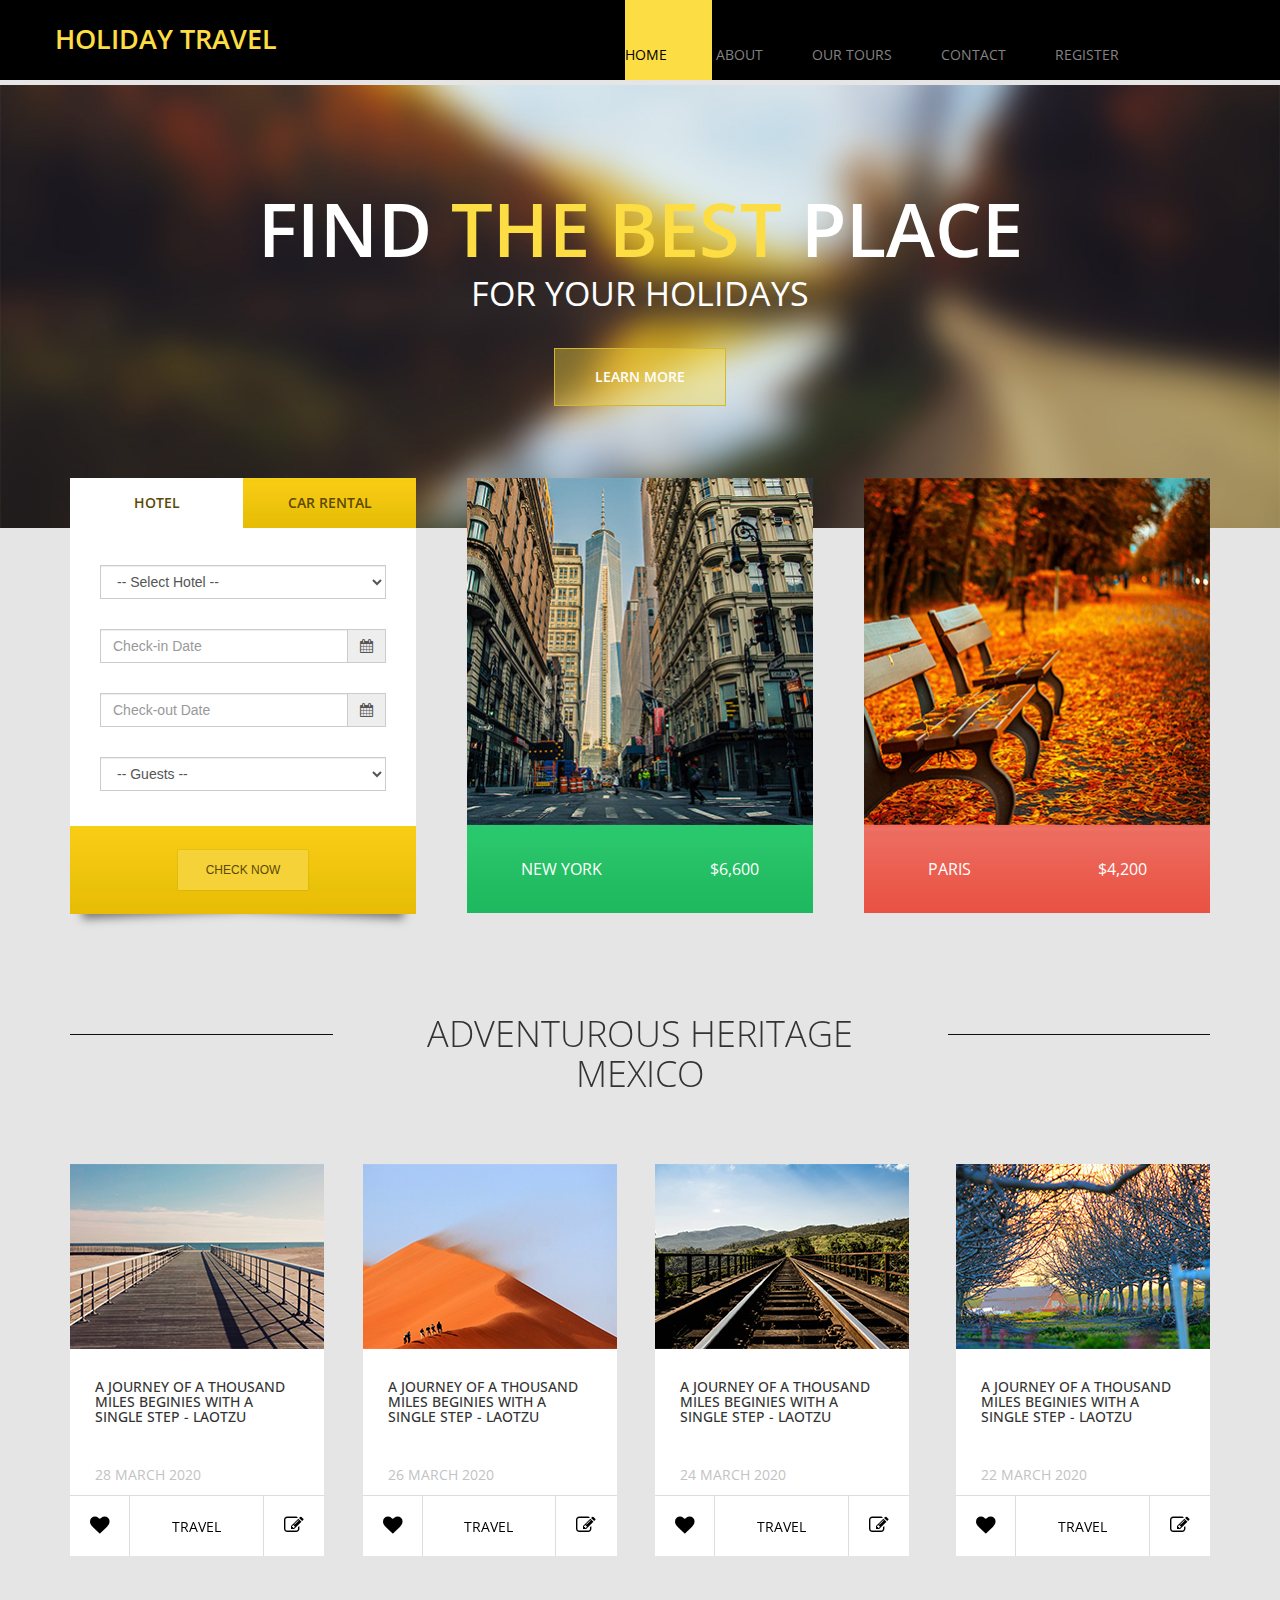
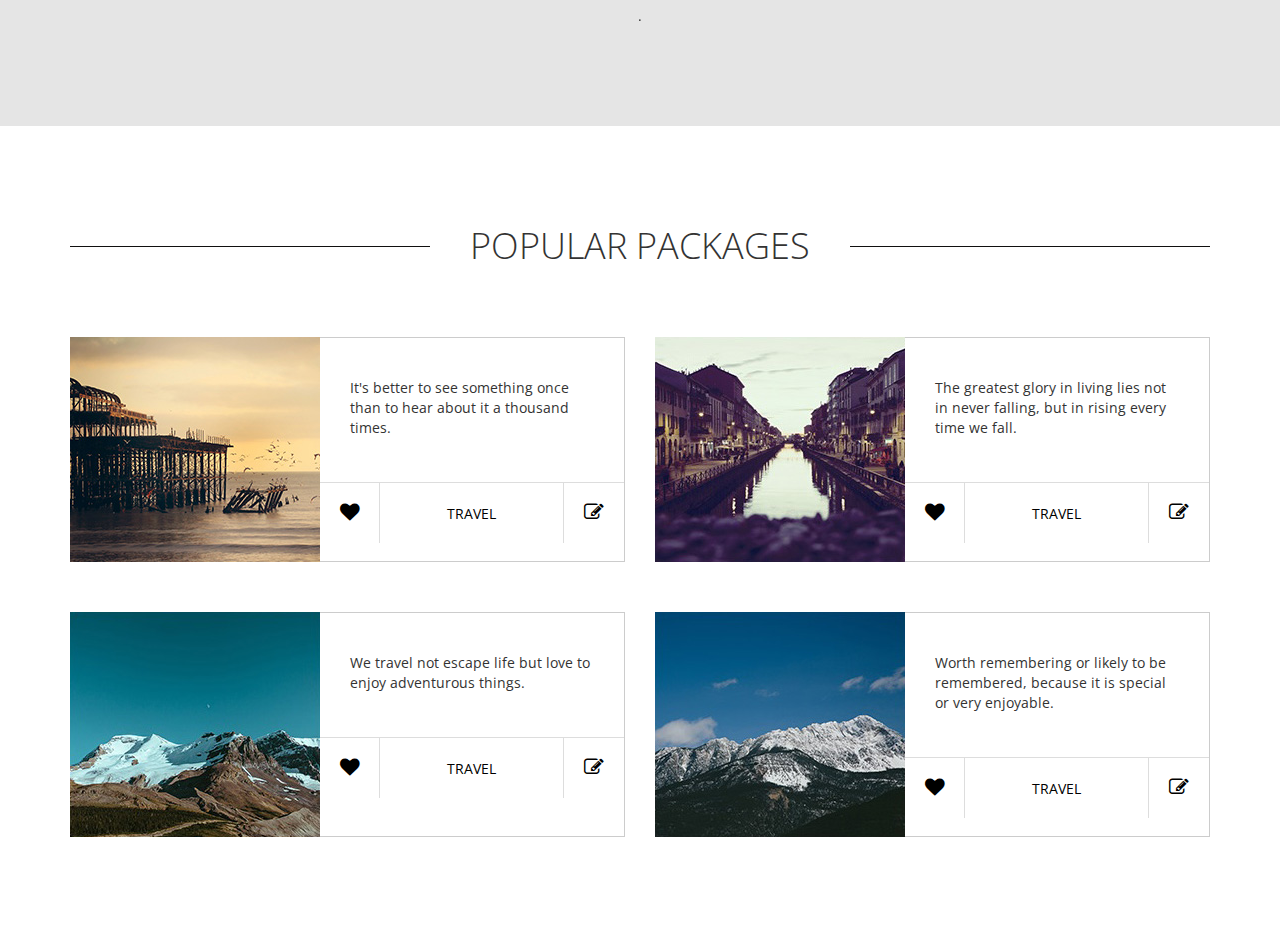
<file: holiday-travel-master final project/holiday-travel-master final project/holiday-travel-master/index.html>
<!DOCTYPE html>
<html lang="en">
<head>
  <meta charset="utf-8">
  <meta http-equiv="X-UA-Compatible" content="IE=edge">
  <meta name="viewport" content="width=device-width, initial-scale=1">
  <title>Tour and Travel - templatemo</title>
<!--
Holiday Template
http://www.templatemo.com/tm-475-holiday
-->
  <link href='http://fonts.googleapis.com/css?family=Open+Sans:400,300,400italic,600,700' rel='stylesheet' type='text/css'>
  <link href="css/font-awesome.min.css" rel="stylesheet">
  <link href="css/bootstrap.min.css" rel="stylesheet">
  <link href="css/bootstrap-datetimepicker.min.css" rel="stylesheet">  
  <link href="css/flexslider.css" rel="stylesheet">
  <link href="css/templatemo-style.css" rel="stylesheet">

  <!-- HTML5 shim and Respond.js for IE8 support of HTML5 elements and media queries -->
  <!-- WARNING: Respond.js doesn't work if you view the page via file:// -->
    <!--[if lt IE 9]>
    <script src="https://oss.maxcdn.com/html5shiv/3.7.2/html5shiv.min.js"></script>
    <script src="https://oss.maxcdn.com/respond/1.4.2/respond.min.js"></script>
    <![endif]-->

  </head>
  <body class="tm-gray-bg">
  	<!-- Header -->
  	<div class="tm-header" id="tm-head">
  		<div class="container">
  			<div class="row">
  				<div class="col-lg-6 col-md-4 col-sm-3 tm-site-name-container">
  					<a href="#" class="tm-site-name">Holiday Travel</a>	
  				</div>
	  			 <div class="container-fluid">
	  				<div class="mobile-menu-icon">
		              <i class="fa fa-bars"></i>
		            </div>
	  				<nav class="tm-nav float-md-end" id="tm-head">
						<ul>
							<li><a href="index.html" class="active">Home</a></li>
							<li><a href="about.html">About</a></li>
							<li><a href="tours.html">Our Tours</a></li>
							<li><a href="contact.html">Contact</a></li>
							<li><a href="Register.html">Register</a></li>
						</ul>
					</nav>		
	  			</div>				
  			</div>
  		</div>	  	
  	</div>
  	
	
	<!-- Banner -->
	<section class="tm-banner">
		<!-- Flexslider -->
		<div class="flexslider flexslider-banner">
		  <ul class="slides">
		    <li>
			    <div class="tm-banner-inner">
					<h1 class="tm-banner-title">Find <span class="tm-yellow-text">The Best</span> Place</h1>
					<p class="tm-banner-subtitle">For Your Holidays</p>
					<a href="#more" class="tm-banner-link">Learn More</a>	
				</div>
				<img src="img/banner-1.jpg" alt="Image" />	
		    </li>
		    <li>
			    <div class="tm-banner-inner">
					<h1 class="tm-banner-title">Adventurous <span class="tm-yellow-text">Heritage</span> Mexico</h1>
					<p class="tm-banner-subtitle">Wonderful Destinations</p>
					<a href="#more" class="tm-banner-link">Learn More</a>	
				</div>
		      <img src="img/banner-2.jpg" alt="Image" />
		    </li>
		    <li>
			    <div class="tm-banner-inner">
					<h1 class="tm-banner-title">Popular
<span class="tm-yellow-text"> packages</span></h1>
					<p class="tm-banner-subtitle">Velit Auctor</p>
					<a href="#more" class="tm-banner-link">Learn More</a>	
				</div>
		      <img src="img/banner-3.jpg" alt="Image" />
		    </li>
		  </ul>
		</div>	
	</section>

	<!-- gray bg -->	
	<section class="container tm-home-section-1" id="more">
		<div class="row">
			<div class="col-lg-4 col-md-4 col-sm-6">
				<!-- Nav tabs -->
				<div class="tm-home-box-1">
					<ul class="nav nav-tabs tm-white-bg" role="tablist" id="hotelCarTabs">
					    <li role="presentation" class="active">
					    	<a href="#hotel" aria-controls="hotel" role="tab" data-toggle="tab">Hotel</a>
					    </li>
					    <li role="presentation">
					    	<a href="#car" aria-controls="car" role="tab" data-toggle="tab">Car Rental</a>
					    </li>
					</ul>

					<!-- Tab panes -->
					<div class="tab-content">
					    <div role="tabpanel" class="tab-pane fade in active tm-white-bg" id="hotel">
					    	<div class="tm-search-box effect2">
								<form action="#" method="post" class="hotel-search-form">
									<div class="tm-form-inner">
										<div class="form-group">
							            	 <select class="form-control">
							            	 	<option value="">-- Select Hotel -- </option>
							            	 	<option value="shangrila">Barbequenation</option>
												<option value="chatrium">Udupi Hotel</option>
												<option value="fourseasons">South roochies</option>
												<option value="hilton">Hilton</option>
											</select> 
							          	</div>
							          	<div class="form-group">
							                <div class='input-group date' id='datetimepicker1'>
							                    <input type='text' class="form-control" placeholder="Check-in Date" />
							                    <span class="input-group-addon">
							                        <span class="fa fa-calendar"></span>
							                    </span>
							                </div>
							            </div>
							          	<div class="form-group">
							                <div class='input-group date' id='datetimepicker2'>
							                    <input type='text' class="form-control" placeholder="Check-out Date" />
							                    <span class="input-group-addon">
							                        <span class="fa fa-calendar"></span>
							                    </span>
							                </div>
							            </div>
							            <div class="form-group margin-bottom-0">
							                <select class="form-control">
							            	 	<option value="">-- Guests -- </option>
							            	 	<option value="1">1</option>
												<option value="2">2</option>
												<option value="3">3</option>
												<option value="4">4</option>
												<option value="5p">5+</option>
											</select> 
							            </div>
									</div>							
						            <div class="form-group tm-yellow-gradient-bg text-center">
						            	<button type="submit" name="submit" class="tm-yellow-btn">Check Now</button>
						            </div>  
								</form>
							</div>
					    </div>
					    <div role="tabpanel" class="tab-pane fade tm-white-bg" id="car">
							<div class="tm-search-box effect2">
								<form action="#" method="post" class="hotel-search-form">
									<div class="tm-form-inner">
										<div class="form-group">
							            	 <select class="form-control">
							            	 	<option value="">-- Select Model -- </option>
							            	 	<option value="shangrila">BMW</option>
												<option value="chatrium">Mercedes-Benz</option>
												<option value="fourseasons">Toyota</option>
												<option value="hilton">Honda</option>
											</select> 
							          	</div>
							          	<div class="form-group">
							                <div class='input-group date-time' id='datetimepicker3'>
							                    <input type='text' class="form-control" placeholder="Pickup Date" />
							                    <span class="input-group-addon">
							                        <span class="fa fa-calendar"></span>
							                    </span>
							                </div>
							            </div>
							          	<div class="form-group">
							                <div class='input-group date-time' id='datetimepicker4'>
							                    <input type='text' class="form-control" placeholder="Return Date" />
							                    <span class="input-group-addon">
							                        <span class="fa fa-calendar"></span>
							                    </span>
							                </div>
							            </div>
							            <div class="form-group">
							            	 <select class="form-control">
							            	 	<option value="">-- Options -- </option>
							            	 	<option value="1">1</option>
											      	<option value="2">2</option>
												      <option value="3">3</option>
												      <option value="4">4</option>
												      <option value="5p">5+</option>											
											        </select> 
							          	</div>							           
									</div>							
						            <div class="form-group tm-yellow-gradient-bg text-center">
						            	<button type="submit" name="submit" class="tm-yellow-btn">Check Now</button>
						            </div>  
								</form>
							</div>
					    </div>				    
					</div>
				</div>								
			</div>

			<div class="col-lg-4 col-md-4 col-sm-6">
				<div class="tm-home-box-1 tm-home-box-1-2 tm-home-box-1-center">
										<a href="newyork.html" target="_blank">
					<img src="img/index-01.jpg" alt="image" class="img-responsive">

						<div class="tm-green-gradient-bg tm-city-price-container">
							<span>New York</span>
							<span>$6,600</span>
						</div>	
					</a>			
				</div>				
			</div>
			<div class="col-lg-4 col-md-4 col-sm-6">
				<div class="tm-home-box-1 tm-home-box-1-2 tm-home-box-1-right">
						<a href="paris.html" target="_blank">
					<img src="img/index-02.jpg" alt="image" class="img-responsive">
				
						<div class="tm-red-gradient-bg tm-city-price-container">
							<span>Paris</span>
							<span>$4,200</span>
						</div>	
					</a>					
				</div>				
			</div>
		</div>
	
		<div class="section-margin-top">
			<div class="row">				
				<div class="tm-section-header">
					<div class="col-lg-3 col-md-3 col-sm-3"><hr></div>
					<div class="col-lg-6 col-md-6 col-sm-6"><h2 class="tm-section-title">Adventurous Heritage Mexico</h2></div>
					<div class="col-lg-3 col-md-3 col-sm-3"><hr></div>	
				</div>
			</div>
			<div class="row">
				<div class="col-lg-3 col-md-3 col-sm-6 col-xs-6 col-xxs-12">
					<div class="tm-home-box-2">						
						<img src="img/index-03.jpg" alt="image" class="img-responsive">
						<h3>A JOURNEY OF A THOUSAND MILES BEGINIES WITH A SINGLE STEP - LAOTZU</h3>
						<p class="tm-date">28 March 2020</p>
						<div class="tm-home-box-2-container">
							<a href="like.html" class="tm-home-box-2-link"><i class="fa fa-heart tm-home-box-2-icon border-right"></i></a>
							<a href="like.html" class="tm-home-box-2-link"><span class="tm-home-box-2-description">Travel</span></a>
							<a href="like.html" class="tm-home-box-2-link"><i class="fa fa-edit tm-home-box-2-icon border-left"></i></a>
						</div>
					</div>
				</div>
				<div class="col-lg-3 col-md-3 col-sm-6 col-xs-6 col-xxs-12">
					<div class="tm-home-box-2">						
					    <img src="img/index-04.jpg" alt="image" class="img-responsive">
						<h3>A JOURNEY OF A THOUSAND MILES BEGINIES WITH A SINGLE STEP - LAOTZU</h3>
						<p class="tm-date">26 March 2020</p>
						<div class="tm-home-box-2-container">
							<a href="like.html" class="tm-home-box-2-link"><i class="fa fa-heart tm-home-box-2-icon border-right"></i></a>
							<a href="like.html" class="tm-home-box-2-link"><span class="tm-home-box-2-description">Travel</span></a>
							<a href="like.html" class="tm-home-box-2-link"><i class="fa fa-edit tm-home-box-2-icon border-left"></i></a>
						</div>
					</div>
				</div>
				<div class="col-lg-3 col-md-3 col-sm-6 col-xs-6 col-xxs-12">
					<div class="tm-home-box-2">						
					    <img src="img/index-05.jpg" alt="image" class="img-responsive">
						<h3>A JOURNEY OF A THOUSAND MILES BEGINIES WITH A SINGLE STEP - LAOTZU</h3>
						<p class="tm-date">24 March 2020</p>
						<div class="tm-home-box-2-container">
							<a href="like.html" class="tm-home-box-2-link"><i class="fa fa-heart tm-home-box-2-icon border-right"></i></a>
							<a href="like.html" class="tm-home-box-2-link"><span class="tm-home-box-2-description">Travel</span></a>
							<a href="like.html" class="tm-home-box-2-link"><i class="fa fa-edit tm-home-box-2-icon border-left"></i></a>
						</div>
					</div>
				</div>
				<div class="col-lg-3 col-md-3 col-sm-6 col-xs-6 col-xxs-12">
					<div class="tm-home-box-2 tm-home-box-2-right">						
					    <img src="img/index-06.jpg" alt="image" class="img-responsive">
						<h3>A JOURNEY OF A THOUSAND MILES BEGINIES WITH A SINGLE STEP - LAOTZU</h3>
						<p class="tm-date">22 March 2020</p>
						<div class="tm-home-box-2-container">
							<a href="like.html" class="tm-home-box-2-link"><i class="fa fa-heart tm-home-box-2-icon border-right"></i></a>
							<a href="like.html" class="tm-home-box-2-link"><span class="tm-home-box-2-description">Travel</span></a>
							<a href="like.html" class="tm-home-box-2-link"><i class="fa fa-edit tm-home-box-2-icon border-left"></i></a>
						</div>
					</div>
				</div>
			</div>
			<div class="row">
				<div class="col-lg-12">
					<p class="home-description"><a href="http://www.facebook.com/templatemo" target="_parent"></a>. <a rel="nofollow" href="http://unsplash.com" target="_parent"></a> </p>					
				</div>
			</div>			
		</div>
	</section>		
	
	<!-- white bg -->
	<section class="tm-white-bg section-padding-bottom">
		<div class="container">
			<div class="row">
				<div class="tm-section-header section-margin-top">
					<div class="col-lg-4 col-md-3 col-sm-3"><hr></div>
					<div class="col-lg-4 col-md-6 col-sm-6"><h2 class="tm-section-title">Popular Packages</h2></div>
					<div class="col-lg-4 col-md-3 col-sm-3"><hr></div>	
				</div>
				<div class="col-lg-6">
					<div class="tm-home-box-3">
						<div class="tm-home-box-3-img-container">
							<img src="img/index-07.jpg" alt="image" class="img-responsive">	
						</div>						
						<div class="tm-home-box-3-info">
							<p class="tm-home-box-3-description">It's better to see something once than to hear about it a thousand times.</p>
					        <div class="tm-home-box-2-container">
							<a href="like.html" class="tm-home-box-2-link"><i class="fa fa-heart tm-home-box-2-icon border-right"></i></a>
							<a href="like.html" class="tm-home-box-2-link"><span class="tm-home-box-2-description box-3">Travel</span></a>
							<a href="like.html" class="tm-home-box-2-link"><i class="fa fa-edit tm-home-box-2-icon border-left"></i></a>
						</div>
						</div>						
					</div>					
			     </div>
			     <div class="col-lg-6">
			        <div class="tm-home-box-3">
						<div class="tm-home-box-3-img-container">
							<img src="img/index-08.jpg" alt="image" class="img-responsive">	
						</div>						
						<div class="tm-home-box-3-info">
							<p class="tm-home-box-3-description">The greatest glory in living lies not in never falling, but in rising every time we fall.</p>
					        <div class="tm-home-box-2-container">
							<a href="like.html" class="tm-home-box-2-link"><i class="fa fa-heart tm-home-box-2-icon border-right"></i></a>
							<a href="like.html" class="tm-home-box-2-link"><span class="tm-home-box-2-description box-3">Travel</span></a>
							<a href="like.html" class="tm-home-box-2-link"><i class="fa fa-edit tm-home-box-2-icon border-left"></i></a>
						</div>
						</div>						
					</div>
				</div>
				<div class="col-lg-6">
				    <div class="tm-home-box-3">
						<div class="tm-home-box-3-img-container">
							<img src="img/index-09.jpg" alt="image" class="img-responsive">	
						</div>						
						<div class="tm-home-box-3-info">
							<p class="tm-home-box-3-description">We travel not escape life but love to enjoy adventurous things.</p>
					        <div class="tm-home-box-2-container">
							<a href="like.html" class="tm-home-box-2-link"><i class="fa fa-heart tm-home-box-2-icon border-right"></i></a>
							<a href="like.html" class="tm-home-box-2-link"><span class="tm-home-box-2-description box-3">Travel</span></a>
							<a href="like.html" class="tm-home-box-2-link"><i class="fa fa-edit tm-home-box-2-icon border-left"></i></a>
						</div>
						</div>						
					</div>
			    </div>
			    <div class="col-lg-6">
			        <div class="tm-home-box-3">
						<div class="tm-home-box-3-img-container">
							<img src="img/index-10.jpg" alt="image" class="img-responsive">	
						</div>						
						<div class="tm-home-box-3-info">
							<p class="tm-home-box-3-description">Worth remembering or likely to be remembered, because it is special or very enjoyable.</p>
					        <div class="tm-home-box-2-container">
							<a href="like.html" class="tm-home-box-2-link"><i class="fa fa-heart tm-home-box-2-icon border-right"></i></a>
							<a href="like.html" class="tm-home-box-2-link"><span class="tm-home-box-2-description box-3">Travel</span></a>
							<a href="like.html" class="tm-home-box-2-link"><i class="fa fa-edit tm-home-box-2-icon border-left"></i></a>
						</div>
						</div>						
					</div>
			   	</div>
			</div>		
		</div>
	</section>
	<footer class="tm-black-bg">
		<div class="container">
			<div class="row">
			</div>
		</div>		
	</footer>
	<script type="text/javascript" src="js/jquery-1.11.2.min.js"></script>      		<!-- jQuery -->
  	<script type="text/javascript" src="js/moment.js"></script>							<!-- moment.js -->
	<script type="text/javascript" src="js/bootstrap.min.js"></script>					<!-- bootstrap js -->
	<script type="text/javascript" src="js/bootstrap-datetimepicker.min.js"></script>	<!-- bootstrap date time picker js, http://eonasdan.github.io/bootstrap-datetimepicker/ -->
	<script type="text/javascript" src="js/jquery.flexslider-min.js"></script>
<!--
	<script src="js/froogaloop.js"></script>
	<script src="js/jquery.fitvid.js"></script>
-->
   	<script type="text/javascript" src="js/templatemo-script.js"></script>      		<!-- Templatemo Script -->
	<script>
		// HTML document is loaded. DOM is ready.
		$(function() {

			$('#hotelCarTabs a').click(function (e) {
			  e.preventDefault()
			  $(this).tab('show')
			})

        	$('.date').datetimepicker({
            	format: 'MM/DD/YYYY'
            });
            $('.date-time').datetimepicker();

			// https://css-tricks.com/snippets/jquery/smooth-scrolling/
		  	$('a[href*=#]:not([href=#])').click(function() {
			    if (location.pathname.replace(/^\//,'') == this.pathname.replace(/^\//,'') && location.hostname == this.hostname) {
			      var target = $(this.hash);
			      target = target.length ? target : $('[name=' + this.hash.slice(1) +']');
			      if (target.length) {
			        $('html,body').animate({
			          scrollTop: target.offset().top
			        }, 1000);
			        return false;
			      }
			    }
		  	});
		});
		
		// Load Flexslider when everything is loaded.
		$(window).load(function() {	  		
			// Vimeo API nonsense

/*
			  var player = document.getElementById('player_1');
			  $f(player).addEvent('ready', ready);
			 
			  function addEvent(element, eventName, callback) {
			    if (element.addEventListener) {
			      element.addEventListener(eventName, callback, false)
			    } else {
			      element.attachEvent(eventName, callback, false);
			    }
			  }
			 
			  function ready(player_id) {
			    var froogaloop = $f(player_id);
			    froogaloop.addEvent('play', function(data) {
			      $('.flexslider').flexslider("pause");
			    });
			    froogaloop.addEvent('pause', function(data) {
			      $('.flexslider').flexslider("play");
			    });
			  }
*/

			 
			 
			  // Call fitVid before FlexSlider initializes, so the proper initial height can be retrieved.
/*

			  $(".flexslider")
			    .fitVids()
			    .flexslider({
			      animation: "slide",
			      useCSS: false,
			      animationLoop: false,
			      smoothHeight: true,
			      controlNav: false,
			      before: function(slider){
			        $f(player).api('pause');
			      }
			  });
*/


			  

//	For images only
		    $('.flexslider').flexslider({
			    controlNav: false
		    });


	  	});
	</script>
 </body>
 </html>
</file>
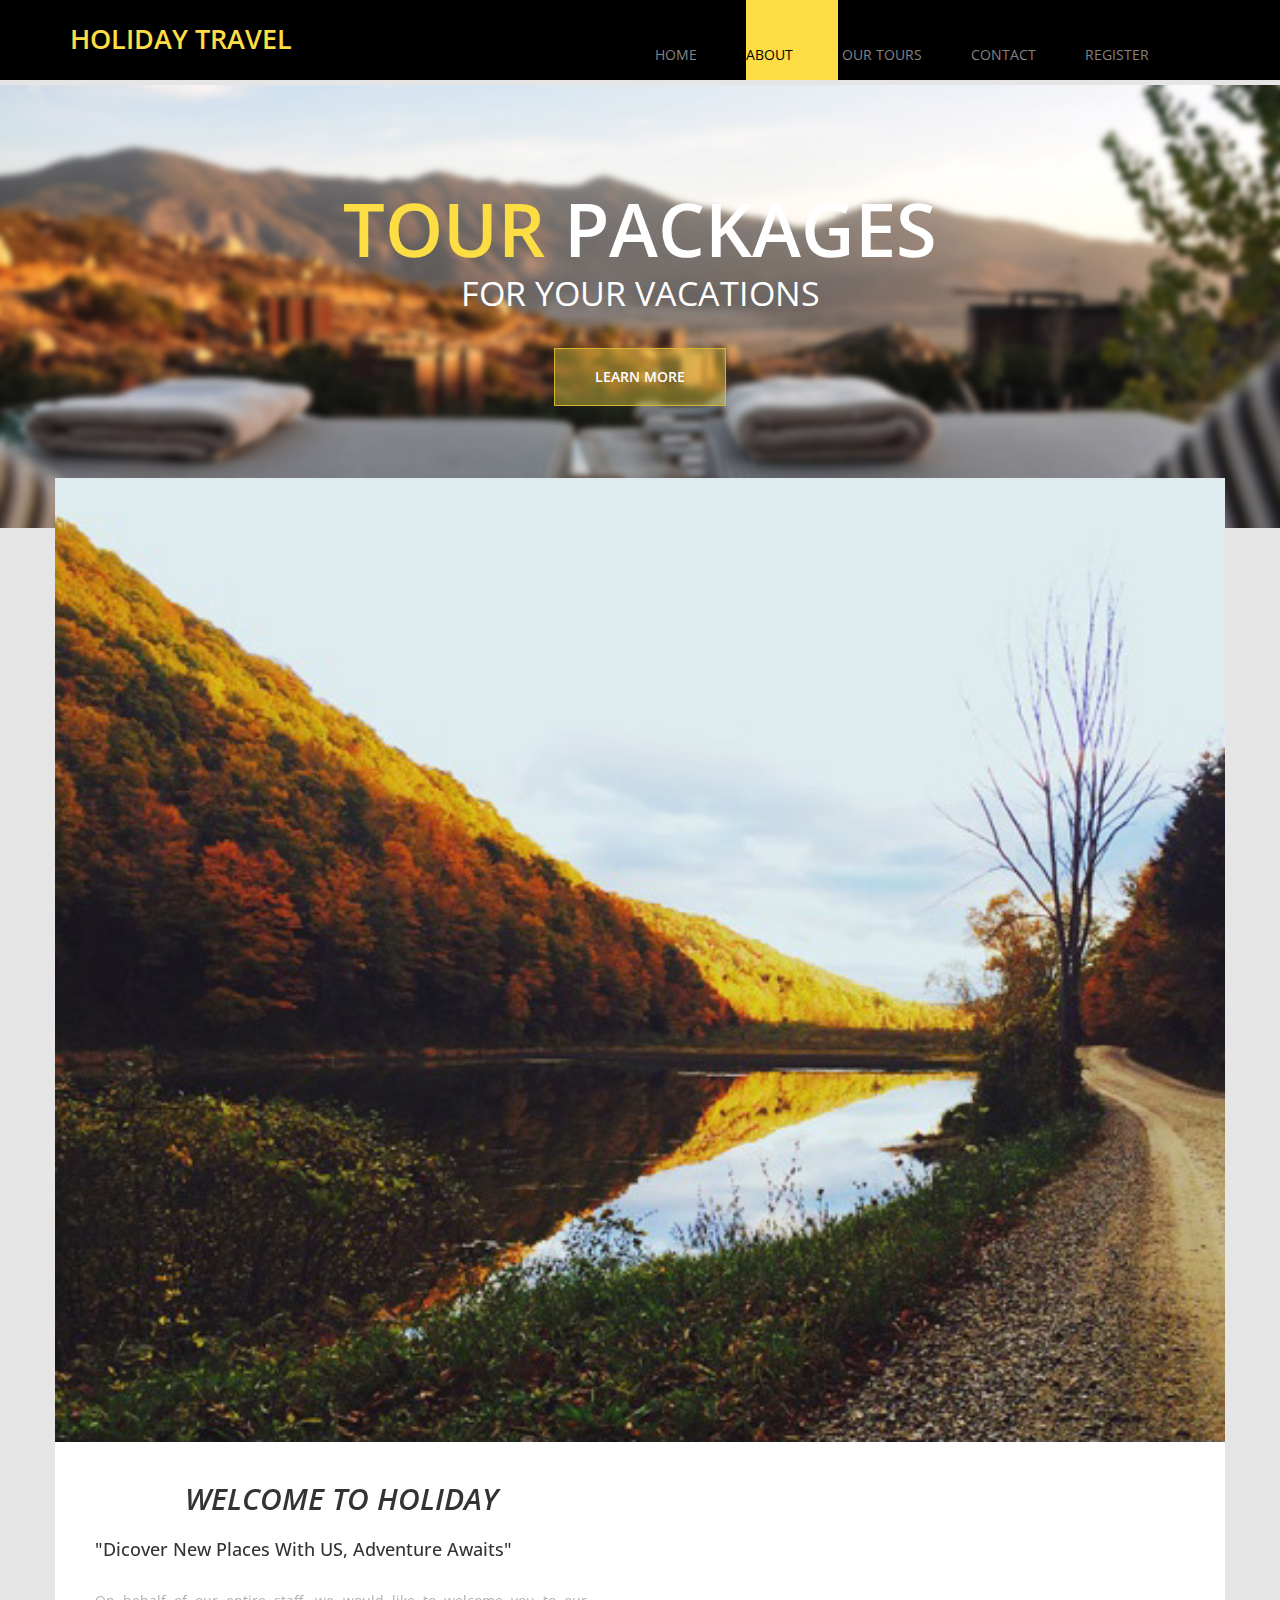
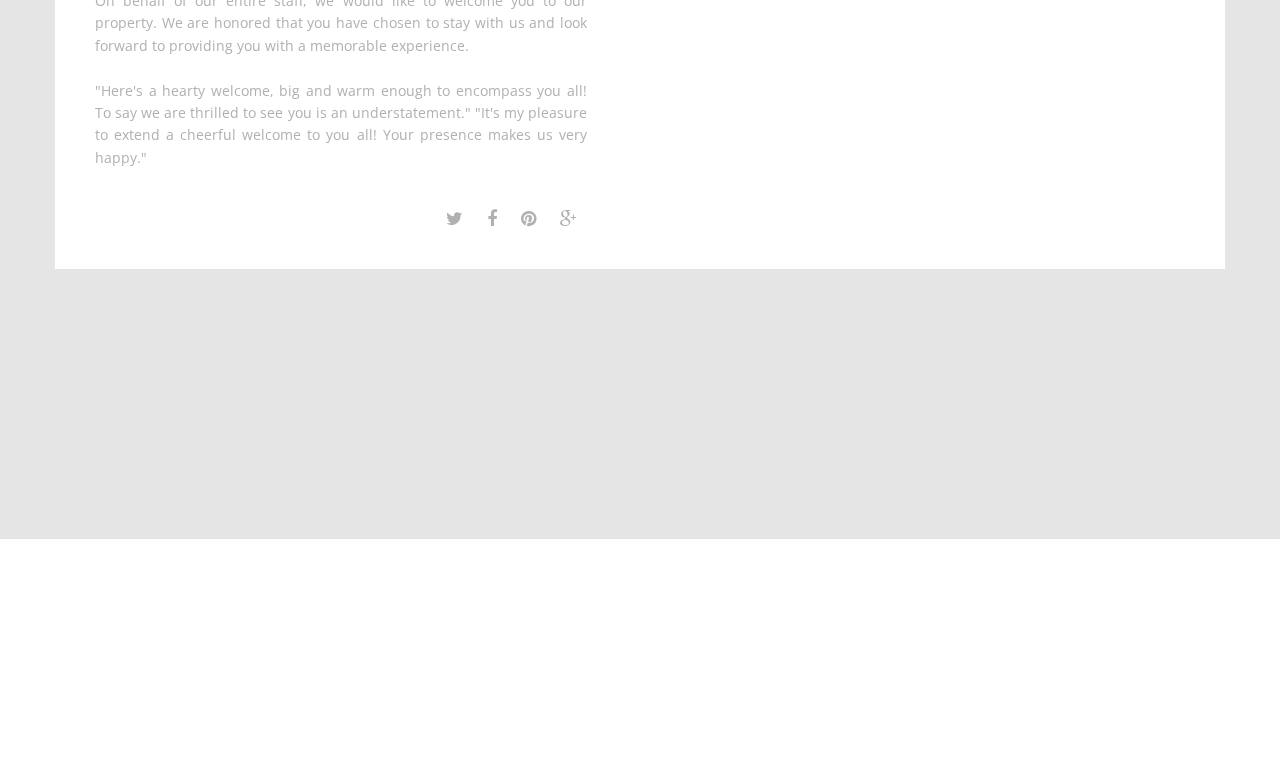
<file: holiday-travel-master final project/holiday-travel-master final project/holiday-travel-master/about.html>
<!DOCTYPE html>
<html lang="en">
<head>
  <meta charset="utf-8">
  <meta http-equiv="X-UA-Compatible" content="IE=edge">
  <meta name="viewport" content="width=device-width, initial-scale=1">
  <title>Holiday  - About</title>
<!--
Holiday Template
http://www.templatemo.com/tm-475-holiday
-->
  <link href='http://fonts.googleapis.com/css?family=Open+Sans:400,300,400italic,600,700' rel='stylesheet' type='text/css'>
  <link href="css/font-awesome.min.css" rel="stylesheet">
  <link href="css/bootstrap.min.css" rel="stylesheet">
  <link href="css/bootstrap-datetimepicker.min.css" rel="stylesheet">  
  <link href="css/flexslider.css" rel="stylesheet">
  <link href="css/templatemo-style.css" rel="stylesheet">

  <!-- HTML5 shim and Respond.js for IE8 support of HTML5 elements and media queries -->
  <!-- WARNING: Respond.js doesn't work if you view the page via file:// -->
    <!--[if lt IE 9]>
    <script src="https://oss.maxcdn.com/html5shiv/3.7.2/html5shiv.min.js"></script>
    <script src="https://oss.maxcdn.com/respond/1.4.2/respond.min.js"></script>
    <![endif]-->

  </head>
  <body class="tm-gray-bg">
  	<!-- Header -->
  	<div class="tm-header">
  		<div class="container">
  			<div class="row">
  				<div class="col-lg-6 col-md-4 col-sm-3 tm-site-name-container">
  					<a href="#" class="tm-site-name">Holiday Travel</a>	
  				</div>
	  			<div class="col-lg-6 col-md-8 col-sm-9">
	  				<div class="mobile-menu-icon">
		              <i class="fa fa-bars"></i>
		            </div>
	  				<nav class="tm-nav">
						<ul>
							<li><a href="index.html">Home</a></li>
							<li><a href="about.html" class="active">About</a></li>
							<li><a href="tours.html">Our Tours</a></li>
							<li><a href="contact.html">Contact</a></li>
							<li><a href="Register.html">Register</a></li>
						</ul>
					</nav>		
	  			</div>				
  			</div>
  		</div>	  	
  	</div>
	
	<!-- Banner -->
	<section class="tm-banner">
		<!-- Flexslider -->
		<div class="flexslider flexslider-banner" width="100%" >
		  <ul class="slides">
		    <li>
			    <div class="tm-banner-inner">
					<h1 class="tm-banner-title"><span class="tm-yellow-text">Tour</span> Packages</h1>
					<p class="tm-banner-subtitle">For Your Vacations</p>
					<a href="#more" class="tm-banner-link">Learn More</a>	
				</div>
		      <img src="img/banner-3.jpg" />
		    </li>
		    <li>
			    <div class="tm-banner-inner">
					<h1 class="tm-banner-title">To Travel <span class="tm-yellow-text">Is To</span> Live</h1>
					<p class="tm-banner-subtitle">Wonderful Destinations</p>
					<a href="#more" class="tm-banner-link">Learn More</a>	
				</div>
		      <img src="img/banner-2.jpg" />
		    </li>
		    <li>
			    <div class="tm-banner-inner">
					<h1 class="tm-banner-title">Collect <span class="tm-yellow-text">Moments</span> Not Things</h1>
					<p class="tm-banner-subtitle">Let's Travel</p>
					<a href="#more" class="tm-banner-link">Learn More</a>	
				</div>
		      <img src="img/banner-1.jpg" />
		    </li>
		  </ul>
		</div>		
	</section>

	<!-- gray bg -->	
	<section class="container tm-home-section-1" id="more">
		<div class="row">
			<!-- Flexslider -->
			<div class="flexslider flexslider-banner">
			  <ul class="slides">
			    <li>
			      <img src="img/about-1.jpg" alt="image" width="150px" height="50px"/>
			      <div class="flex-caption">
			      	<h2 class="slider-title">Welcome To Holiday</h2>
			      	<h3 class="slider-subtitle">"Dicover New Places With US, Adventure Awaits"</h3>
			      	<p class="slider-description">On behalf of our entire staff, we would like to welcome you to our property. We are honored that you have chosen to stay with us and look forward to providing you with a memorable experience. <br><br>
                    "Here's a hearty welcome, big and warm enough to encompass you all! To say we are thrilled to see you is an understatement." "It's my pleasure to extend a cheerful welcome to you all! Your presence makes us very happy."</p>
			      	<div class="slider-social">
			      		<a href="#" class="tm-social-icon"><i class="fa fa-twitter"></i></a>
			      		<a href="#" class="tm-social-icon"><i class="fa fa-facebook"></i></a>
			      		<a href="#" class="tm-social-icon"><i class="fa fa-pinterest"></i></a>
			      		<a href="#" class="tm-social-icon"><i class="fa fa-google-plus"></i></a>
			      	</div>
			      </div>			      
			    </li>
			    <li>
			      <img src="img/abt-4 (2).jpg" alt="image" width="250px" height="350px"/>
			      <div class="flex-caption">
			      	<h2 class="slider-title">Thank you for choosing us!</h2>
			      	<h3 class="slider-subtitle">“we consider our guests like family"</h3>
			      	<p class="slider-description">Thank you for making us your first choice, or at least your final choice! We at [Holiday Tour] genuinely appreciate your travelling, and we're grateful for the trust you've placed in us. We hope you are satisfied with your trips. Thank you for putting your trust and confidence in our company..<br><br>
                    Congratulations on your recent trip ! It has been our pleasure to serve you, and we hope we see you again soon.</p>
			      	<div class="slider-social">
			      		<a href="#" class="tm-social-icon"><i class="fa fa-twitter"></i></a>
			      		<a href="#" class="tm-social-icon"><i class="fa fa-facebook"></i></a>
			      		<a href="#" class="tm-social-icon"><i class="fa fa-pinterest"></i></a>
			      		<a href="#" class="tm-social-icon"><i class="fa fa-google-plus"></i></a>
			      	</div>
			      </div>			      
			    </li>
			    <li>
			      <img src="img/abt-4 (3).jpg" alt="image" width="250px" height="350px" />
			      <div class="flex-caption">
			      	<h2 class="slider-title">More Programs to come</h2>
			      	<h3 class="slider-subtitle">“It's better to see something once than to hear about it a thousand times.”</h3>
			      	<p class="slider-description">Travel takes us out of our comfort zones and inspires us to see, taste and try newthings. It constantly challenges us, not only to adapt to and explore new surroundings, but also to engage with different people, to embrace adventures as they come and to share new and meaningful experiences with friends and loved ones.</p>
			      	<div class="slider-social">
			      		<a href="#" class="tm-social-icon"><i class="fa fa-twitter"></i></a>
			      		<a href="#" class="tm-social-icon"><i class="fa fa-facebook"></i></a>
			      		<a href="#" class="tm-social-icon"><i class="fa fa-pinterest"></i></a>
			      		<a href="#" class="tm-social-icon"><i class="fa fa-google-plus"></i></a>
			      	</div>
			      </div>			      
			    </li>
			    <li>
			      <img src="img/abt-4 (1).jpg" alt="image" width="250px" height="350px"/>
			      <div class="flex-caption">
			      	<h2 class="slider-title">Tour and Travel</h2>
			      	<h3 class="slider-subtitle">special offer</h3>
			      	<p class="slider-description">The world’s largest accommodation website, Holiday Travel has now expanded their reach into the small accommodation market too, now including family operated Bed and Breakfasts, Vacation Rentals and Self-Catering Apartments.  <br><br>1.Holiday Travel have 135 offices in over 50 countries worldwide.  <br><br> 2.Holiday Travel is now available in over 40 different languages and offers over half a million properties across 207 countries. That’s some reach!  <br><br> 3.There are over 5000 room nights reserved on Holiday Travel every day.</p>
			      	<div class="slider-social">
			      		<a href="#" class="tm-social-icon"><i class="fa fa-twitter"></i></a>
			      		<a href="#" class="tm-social-icon"><i class="fa fa-facebook"></i></a>
			      		<a href="#" class="tm-social-icon"><i class="fa fa-pinterest"></i></a>
			      		<a href="#" class="tm-social-icon"><i class="fa fa-google-plus"></i></a>
			      	</div>
			      </div>			      
			    </li>
			  </ul>
			</div>
		</div>
	
		<div class="section-margin-top about-section">
			<div class="row">				
				<div class="tm-section-header">
						<div class="gray-text">
							<div>
					</div>
				</div>
					
				</div>
					</div>
				</div>
					</div>
				</div>
			</div>		
		</div>
	</section>		
	
	<!-- white bg -->
	<section class="tm-white-bg section-padding-bottom">
		<div class="container">
			<div class="row">
				<div class="tm-section-header section-margin-top">
						</div>				
			</div>
			<div class="row">
				<!-- Testimonial -->
						</div>							
			</div>			
		</div>
	</section>
	<footer class="tm-black-bg">
		<div class="container">
			<div class="row">
			</div>
		</div>		
	</footer>
	<script type="text/javascript" src="js/jquery-1.11.2.min.js"></script>      		<!-- jQuery -->
  	<script type="text/javascript" src="js/bootstrap.min.js"></script>					<!-- bootstrap js -->
  	<script type="text/javascript" src="js/jquery.flexslider-min.js"></script>			<!-- flexslider js -->
  	<script type="text/javascript" src="js/templatemo-script.js"></script>      		<!-- Templatemo Script -->
	<script>
		$(function() {

			// https://css-tricks.com/snippets/jquery/smooth-scrolling/
		  	$('a[href*=#]:not([href=#])').click(function() {
			    if (location.pathname.replace(/^\//,'') == this.pathname.replace(/^\//,'') && location.hostname == this.hostname) {
			      var target = $(this.hash);
			      target = target.length ? target : $('[name=' + this.hash.slice(1) +']');
			      if (target.length) {
			        $('html,body').animate({
			          scrollTop: target.offset().top
			        }, 1000);
			        return false;
			      }
			    }
		  	});		  	
		});
		$(window).load(function(){
			// Flexsliders
		  	$('.flexslider.flexslider-banner').flexslider({
			    controlNav: false
		    });
		  	$('.flexslider').flexslider({
		    	animation: "slide",
		    	directionNav: false,
		    	slideshow: false
		  	});
		});
	</script>
 </body>
 </html>
</file>
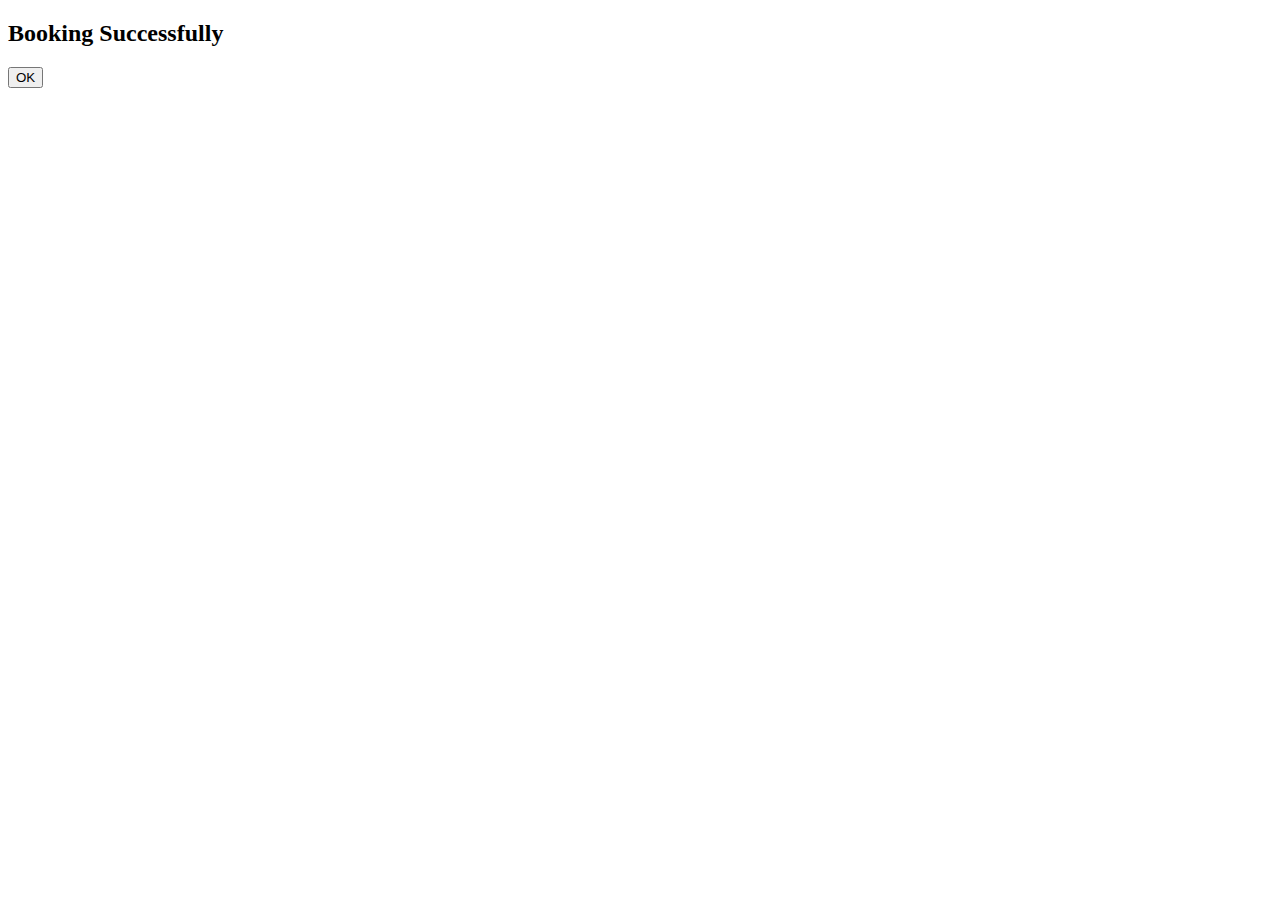
<file: holiday-travel-master final project/holiday-travel-master final project/holiday-travel-master/book.html>
<!DOCTYPE html>
<html>
<head>
	<meta charset="utf-8">
	<meta name="viewport" content="width=device-width, initial-scale=1">
	<title>log</title>	
</style>
</head>
<body>
	<h2>Booking Successfully</h2>
	 <div class="container">
       <a href="index.html">
      <button type="submit">OK</button><br>
    </a>
  </div>
</body>
</html>
</file>
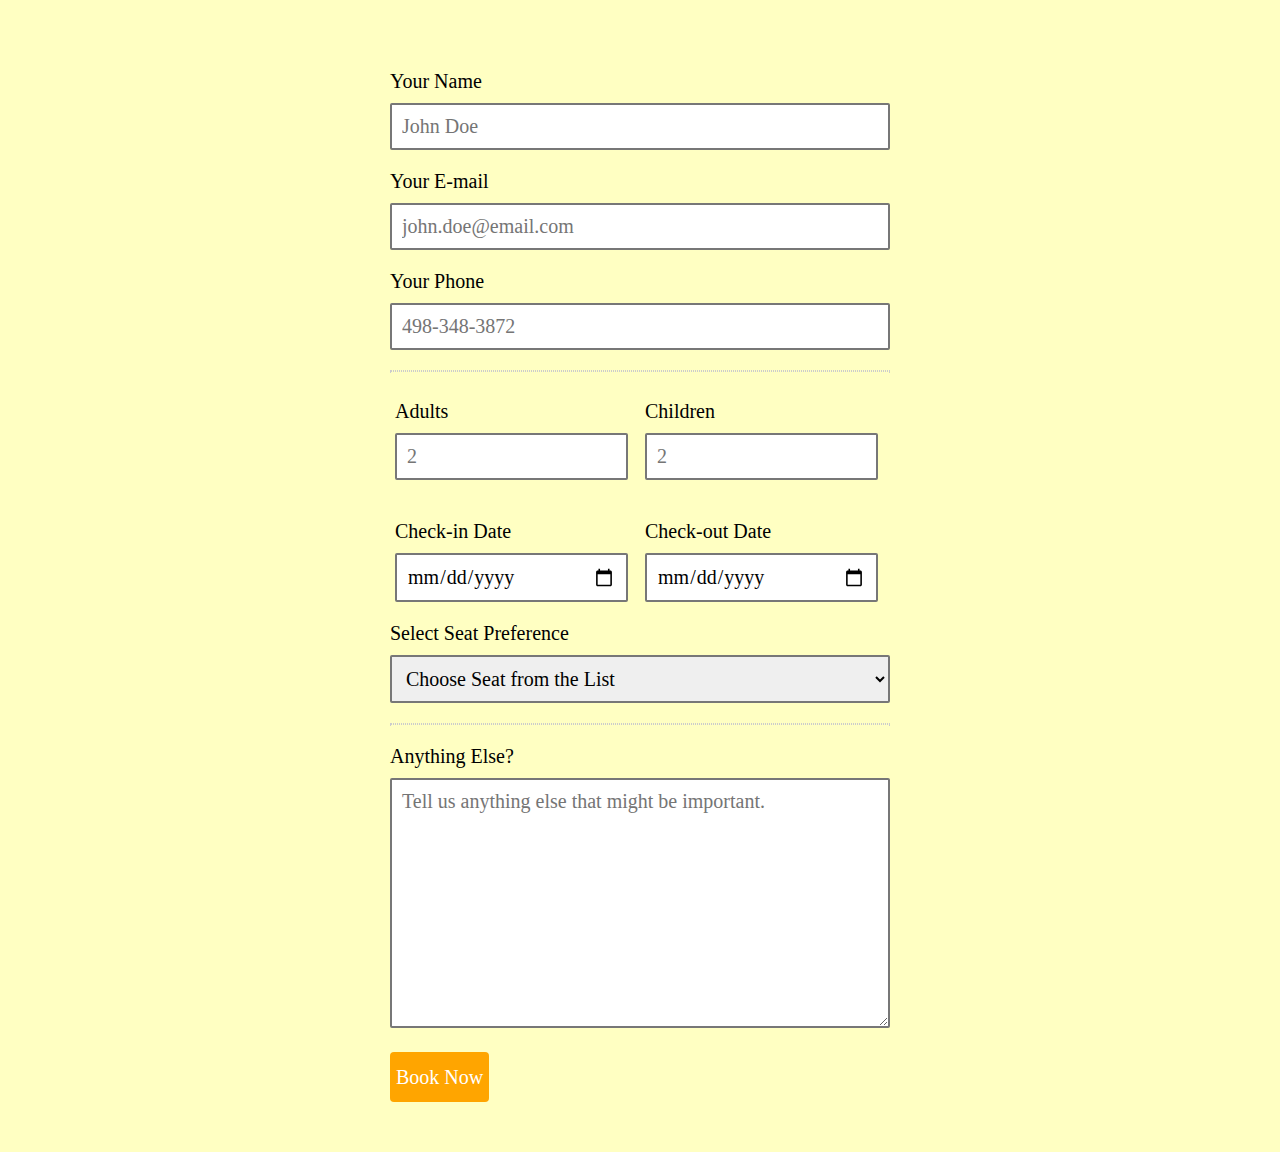
<file: holiday-travel-master final project/holiday-travel-master final project/holiday-travel-master/booking.html>
<!DOCTYPE html>
<html>
<head>
	<meta charset="utf-8">
	<meta name="viewport" content="width=device-width, initial-scale=1">
     <body style="background-color:#FFFFC2;">
	<title>BOOKING</title>
	<link rel="stylesheet" href="css/booking.css">
</head>
<body>
  <div class="elem-group">
    <label for="name">Your Name</label>
    <input type="text" id="name" name="visitor_name" placeholder="John Doe" pattern=[A-Z\sa-z]{3,20} required>
  </div>
  <div class="elem-group">
    <label for="email">Your E-mail</label>
    <input type="email" id="email" name="visitor_email" placeholder="john.doe@email.com" required>
  </div>
  <div class="elem-group">
    <label for="phone">Your Phone</label>
    <input type="tel" id="phone" name="visitor_phone" placeholder="498-348-3872" pattern=(\d{3})-?\s?(\d{3})-?\s?(\d{4}) required>
  </div>
  <hr>
  <div class="elem-group inlined">
    <label for="adult">Adults</label>
    <input type="number" id="adult" name="total_adults" placeholder="2" min="1" required>
  </div>
  <div class="elem-group inlined">
    <label for="child">Children</label>
    <input type="number" id="child" name="total_children" placeholder="2" min="0" required>
  </div>
  <div class="elem-group inlined">
    <label for="checkin-date">Check-in Date</label>
    <input type="date" id="checkin-date" name="checkin" required>
  </div>
  <div class="elem-group inlined">
    <label for="checkout-date">Check-out Date</label>
    <input type="date" id="checkout-date" name="checkout" required>
  </div>
  <div class="elem-group">
    <label for="room-selection">Select Seat Preference</label>
    <select id="room-selection" name="room_preference" required>
        <option value="">Choose Seat from the List</option>
        <option value="connecting">Window Seat</option>
        <option value="adjoining">Middle Seat</option>
        <option value="adjacent">Corner Seat</option>
    </select>
  </div>
  <hr>
  <div class="elem-group">
    <label for="message">Anything Else?</label>
    <textarea id="message" name="visitor_message" placeholder="Tell us anything else that might be important." required></textarea>
  </div>
  <a href="book.html">
  <button type="submit">Book Now</button>
</a>
</body>
</html>
</file>
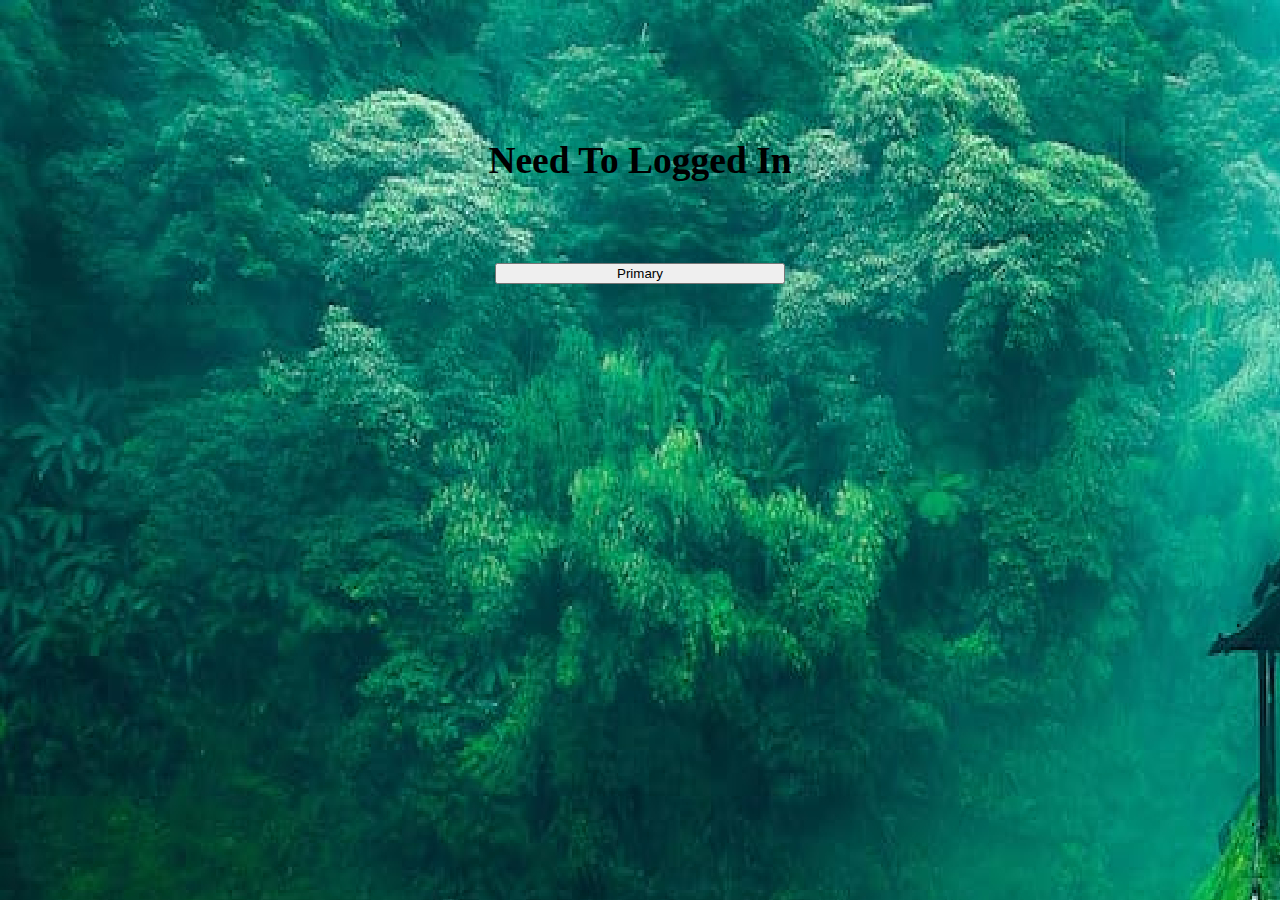
<file: holiday-travel-master final project/holiday-travel-master final project/holiday-travel-master/like.html>
<!DOCTYPE html>
<html>

<head>
	<meta charset="utf-8">
	<meta name="viewport" content="width=device-width, initial-scale=1">
	<link rel="stylesheet" href="https://t4.ftcdn.net/jpg/01/19/11/55/360_F_119115529_mEnw3lGpLdlDkfLgRcVSbFRuVl6sMDty.jpg"
		integrity="sha384-ggOyR0iXCbMQv3Xipma34MD+dH/1fQ784/j6cY/iJTQUOhcWr7x9JvoRxT2MZw1T" crossorigin="anonymous">
	<title>Like And Comments</title>
	<style>
		body {
			font-size: 16px;
			padding: 100px;
			background-image: url('./img/redirection.jpg');
		}

		.heading {
			font-size: 25px;
			font-weight: bolder;
		}
		button{
			width: 30%;
		}
		.headbody{
			padding: 50px;
			padding: left 200px;
			text-align: center;
		}
	</style>
</head>

<body>
	<div class="heading">
		<div class="container">
			<div class="row">
				<div class="col-md-12">
					<h2 style="text-align: center;">Need To Logged In</h2>
				</div>
			</div>
		</div>
	</div>
	<div class="headbody">
		<div class="container">
			<div class="row">
				<div class="col-md-12">
					<a href="register.html">
						<button type="button" class="btn btn-primary">Primary</button><br>
					</a>
				</div>
			</div>
		</div>
	</div>


	<div class="container">
	
</body>

</html>
</file>
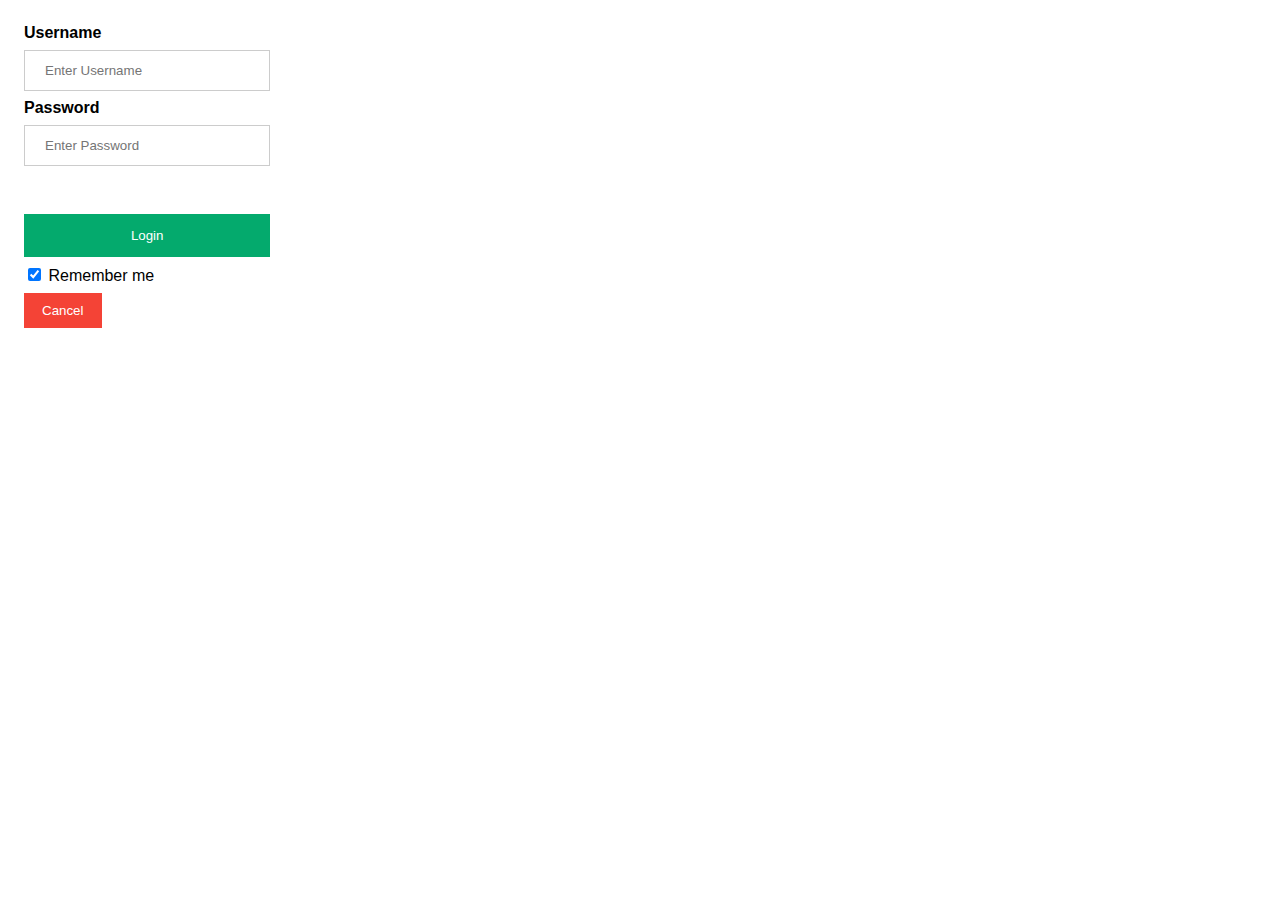
<file: holiday-travel-master final project/holiday-travel-master final project/holiday-travel-master/login.html>
<!DOCTYPE html>
<html>
<head>
<meta name="viewport" content="width=device-width, initial-scale=1">
<style>
body {font-family: Arial, Helvetica, sans-serif;
}

/* Full-width input fields */
input[type=text], input[type=password] {
  width: 20%;
  padding: 12px 20px;
  margin: 8px 0;
  display: inline-block;
  border: 1px solid #ccc;
  box-sizing: border-box;
}

/* Set a style for all buttons */
button {
  background-color: #04AA6D;
  color: white;
  padding: 14px 20px;
  margin: 8px 0;
  border: none;
  cursor: pointer;
  width: 20%;
}

button:hover {
  opacity: 0.8;
}

/* Extra styles for the cancel button */
.cancelbtn {
  width: auto;
  padding: 10px 18px;
  background-color: #f44336;
}

.container {
  padding: 16px;
}

span.psw {
  float: left;
  padding-top: 16px;
}

/* The Close Button (x) */
.close {
  position: absolute;
  right: 25px;
  top: 0;
  color: #000;
  font-size: 35px;
  font-weight: bold;
}

.close:hover,
.close:focus {
  color: red;
  cursor: pointer;
}


/* Change styles for span and cancel button on extra small screens */
@media screen and (max-width: 300px) {
  span.psw {
     display: block;
     float: none;
  }
  .cancelbtn {
     width: 50%;
  }
}
</style>
</head>
<body>


    <div class="container">
      <label for="uname"><b>Username</b></label><br>
      <input type="text" placeholder="Enter Username" name="uname" required><br>

      <label for="psw"><b>Password</b></label><br>
      <input type="password" placeholder="Enter Password" name="psw" required>
    </div>

    <div class="container">
       <a href="log.html">
      <button type="submit">Login</button><br>
    </a>
     <label>
        <input type="checkbox" checked="checked" name="remember"> Remember me
      </label><br>
      <button type="button" class="cancelbtn">Cancel</button><br>
    </div>
  </form>
</div>



</body>
</html>
</file>
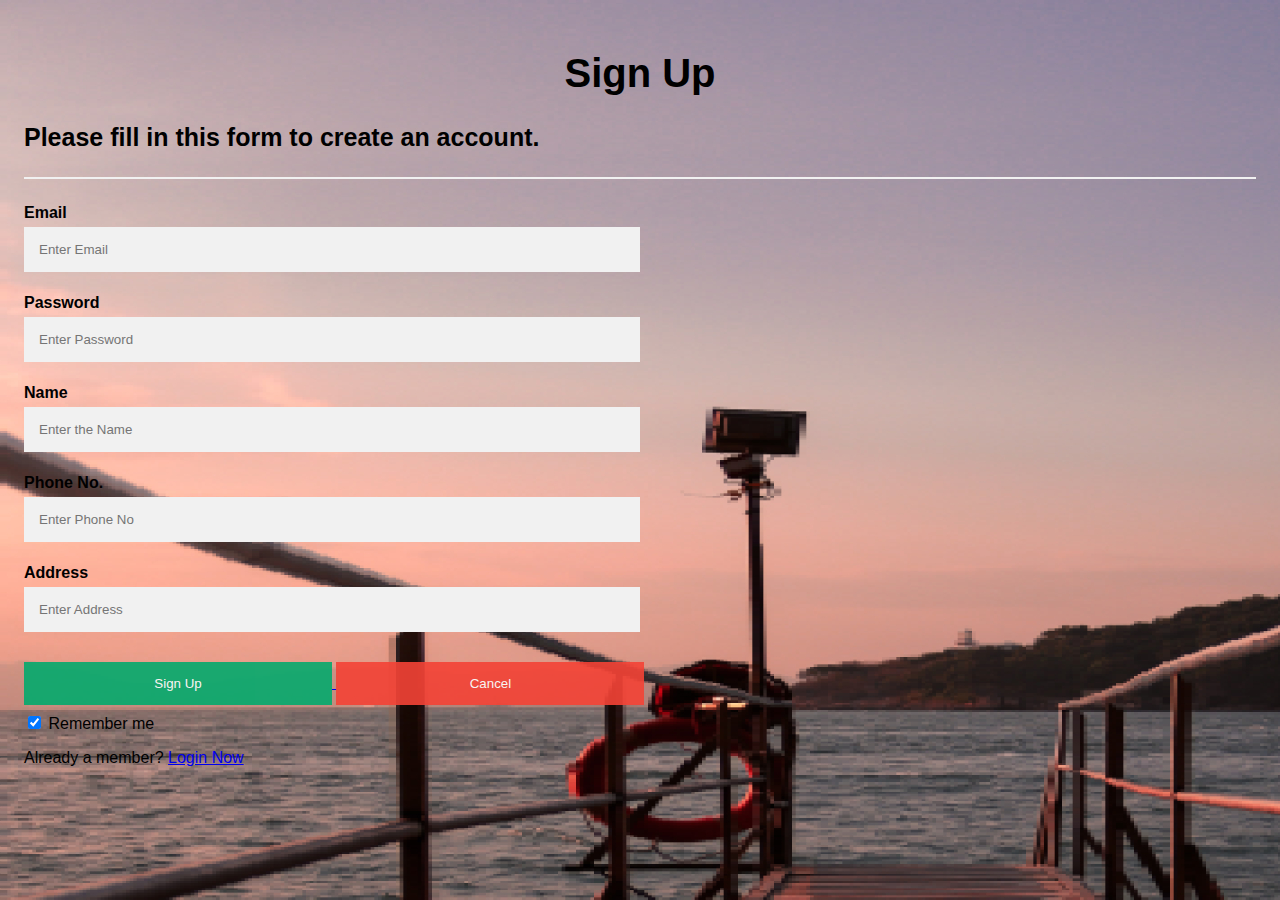
<file: holiday-travel-master final project/holiday-travel-master final project/holiday-travel-master/register.html>
<!DOCTYPE html>
<html>
<style>
body {font-family: Arial, Helvetica, sans-serif;
  background-image: url('./img/Sigin.jpg');
}
* {box-sizing: border-box;}

/* Full-width input fields */
input[type=text], input[type=password] {
  width: 50%;
  padding: 15px;
  margin: 5px 0 22px 0;
  display: inline-block;
  border: none;
  background: #f1f1f1;
}

/* Add a background color when the inputs get focus */
input[type=text]:focus, input[type=password]:focus {
  background-color: #ddd;
  outline: none;
}

/* Set a style for all buttons */
button {
  background-color: #04AA6D;
  color: white;
  padding: 14px 20px;
  margin: 8px 0;
  border: none;
  cursor: pointer;
  width: 25%;
  opacity: 0.9;
}

button:hover {
  opacity:1;
}

/* Extra styles for the cancel button */
.cancelbtn {
  padding: 14px 20px;
  background-color: #f44336;
}

/* Float cancel and signup buttons and add an equal width */
.cancelbtn.signupbtn{
  float: left;
  width: 10%;
}

/* Add padding to container elements */
.container {
  padding: 16px;
}

/* The Modal (background) */
.modal {
  display: none; /* Hidden by default */
  position: fixed; /* Stay in place */
  z-index: 1; /* Sit on top */
  left: 0;
  top: 0;
  width: 100%; /* Full width */
  height: 100%; /* Full height */
  overflow: auto; /* Enable scroll if needed */
  background-color: #474e5d;
  padding-top: 50px;
}

/* Modal Content/Box */
.modal-content {
  background-color: #fefefe;
  margin: 5% auto 15% auto; /* 5% from the top, 15% from the bottom and centered */
  border: 1px solid #888;
  width: 40%; /* Could be more or less, depending on screen size */
}

/* Style the horizontal ruler */
hr {
  border: 1px solid #f1f1f1;
  margin-bottom: 25px;
}
 
/* The Close Button (x) */
.close {
  position: absolute;
  right: 35px;
  top: 15px;
  font-size: 40px;
  font-weight: bold;
  color: #f1f1f1;
}

.close:hover,
.close:focus {
  color: #f44336;
  cursor: pointer;
}

/* Clear floats */
.clearfix::after {
  content: "";
  clear: both;
  display: table;
}

/* Change styles for cancel button and signup button on extra small screens */
@media screen and (max-width: 300px) {
  .cancelbtn, .signupbtn {
     width: 100%;
  }
}
</style>
<body>

<!--<h2>Modal Signup Form</h2>

<button style="width:auto;">Sign Up</button>

<div id="id01" class="modal">
  <span onclick="document.getElementById('id01').style.display='none'" class="close" title="Close Modal">&times;</span>
  <form class="modal-content" action="/action_page.php">-->
    <div class="container">
      <h1 style="text-align: center;font-size: 40px;">Sign Up</h1>
      <p style="font-weight: bolder;font-size: 25px;">Please fill in this form to create an account.</p>
      <hr>
      <label for="email"><b>Email</b></label><br>
    <input type="text" placeholder="Enter Email" id="email" name="email" required><br>

    <label for="psw"><b>Password</b></label><br>
    <input type="password" placeholder="Enter Password" id="psw" name="psw" required><br>

   




    <label for="name"><b>Name</b></label><br>
    <input type="text" placeholder="Enter the Name"  id="name" name="pname" required><br>

    <label for="pno"><b>Phone No.</b></label><br>
    <input type="text" placeholder="Enter Phone No" id="pno" name="pno" required><br>
  
  <label for="pno"><b>Address</b></label><br>
    <input type="text" placeholder="Enter Address" id="address" name="address" required><br>
      <div class="clearfix">
        <a href="index.html">
        <button type="submit" class="signupbtn">Sign Up</button>
      </a>
        <button type="button" class="cancelbtn">Cancel</button><br>
        
        <label>
      <input type="checkbox" checked="checked" name="remember"> Remember me
    </label>
    <p class="text-center mt-3">Already a member?
      <a href="login.html" data-toggle="modal" data-target="#exampleModal1" class="text-dark login_btn">
        Login Now</a>
    </p>
  </div>
      </div>
    </div>
  </form>
</div>
</body>
</html>
</file>
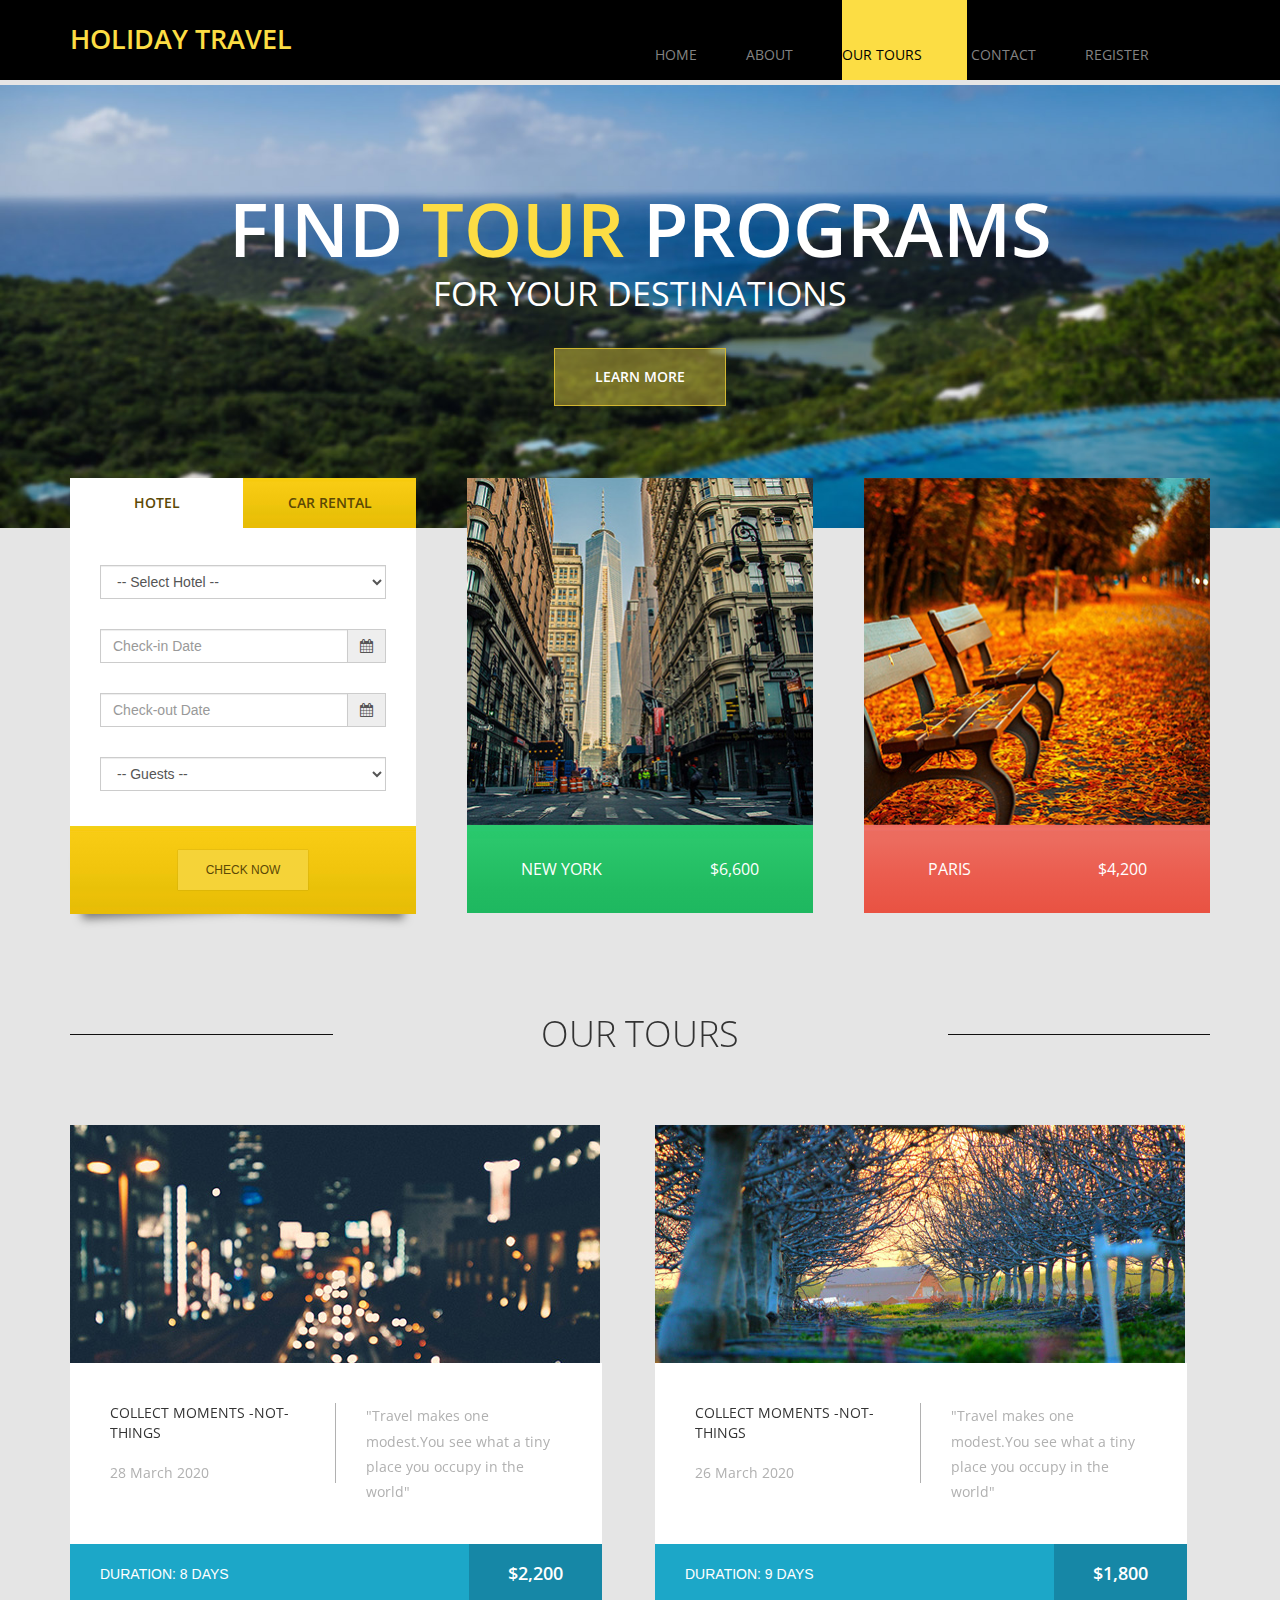
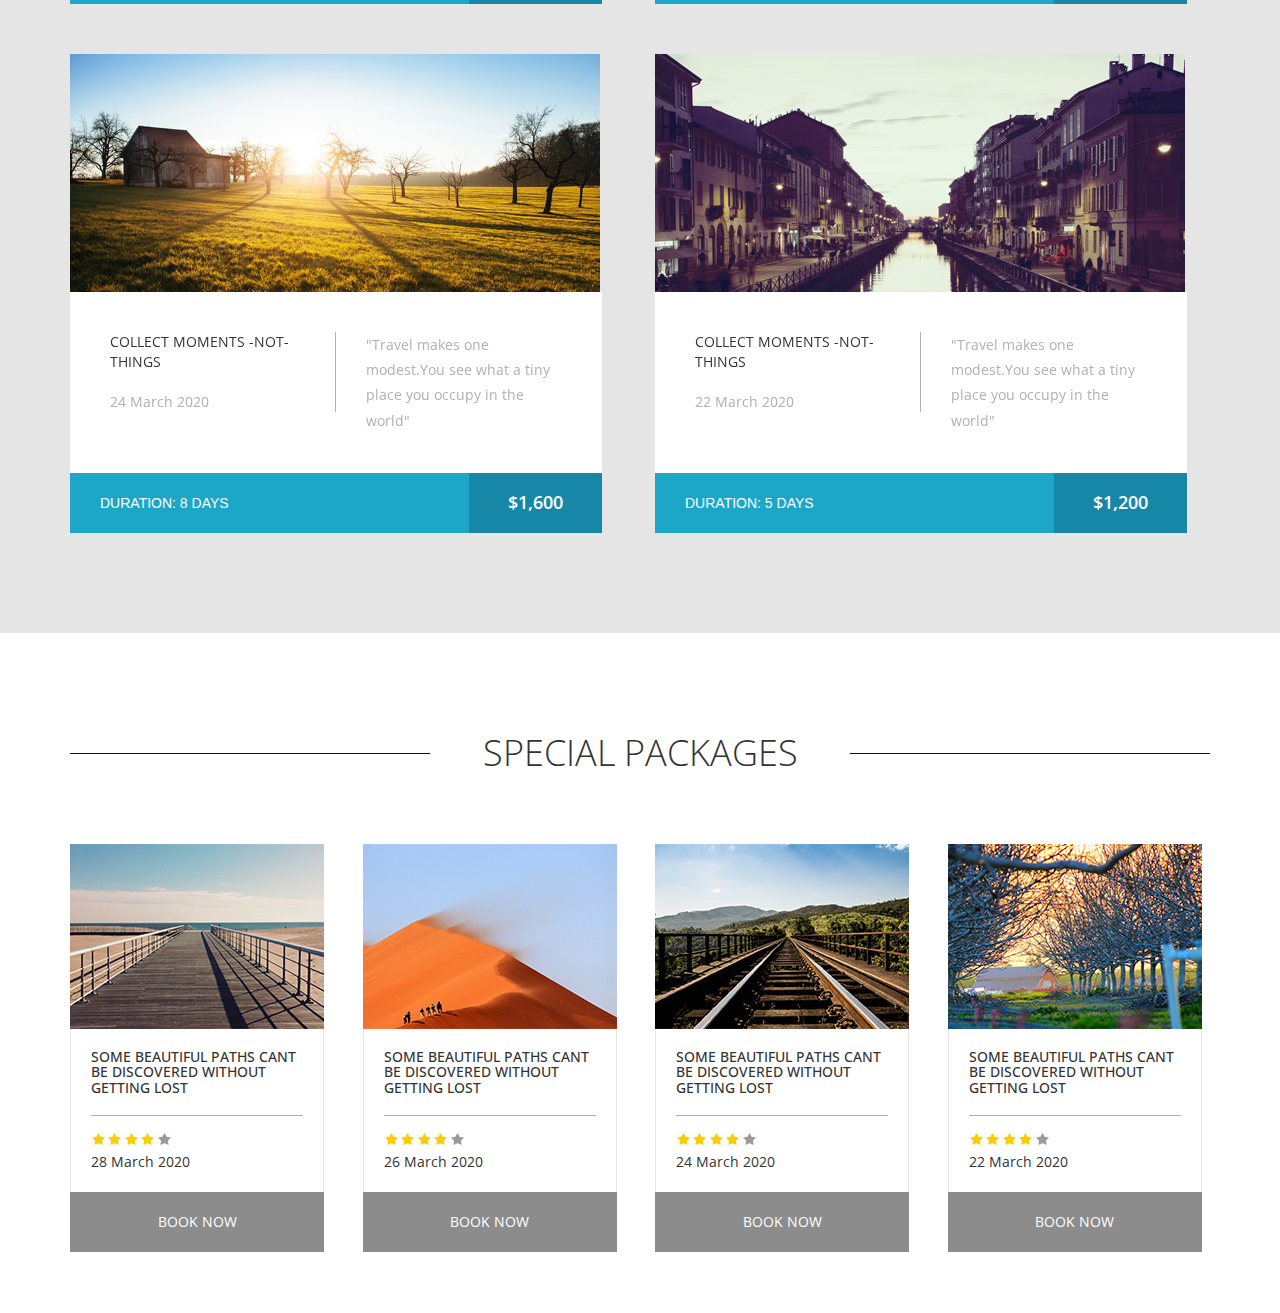
<file: holiday-travel-master final project/holiday-travel-master final project/holiday-travel-master/tours.html>
<!DOCTYPE html>
<html lang="en">
<head>
  <meta charset="utf-8">
  <meta http-equiv="X-UA-Compatible" content="IE=edge">
  <meta name="viewport" content="width=device-width, initial-scale=1">
  <title>Holiday - Tours</title>
<!--
Holiday Template
http://www.templatemo.com/tm-475-holiday
-->
  <link href='http://fonts.googleapis.com/css?family=Open+Sans:400,300,400italic,600,700' rel='stylesheet' type='text/css'>
  <link href="css/font-awesome.min.css" rel="stylesheet">
  <link href="css/bootstrap.min.css" rel="stylesheet">
  <link href="css/bootstrap-datetimepicker.min.css" rel="stylesheet"> 
  <link href="css/flexslider.css" rel="stylesheet"> 
  <link href="css/templatemo-style.css" rel="stylesheet">

  <!-- HTML5 shim and Respond.js for IE8 support of HTML5 elements and media queries -->
  <!-- WARNING: Respond.js doesn't work if you view the page via file:// -->
    <!--[if lt IE 9]>
    <script src="https://oss.maxcdn.com/html5shiv/3.7.2/html5shiv.min.js"></script>
    <script src="https://oss.maxcdn.com/respond/1.4.2/respond.min.js"></script>
    <![endif]-->

  </head>
  <body class="tm-gray-bg">
  	<!-- Header -->
  	<div class="tm-header">
  		<div class="container">
  			<div class="row">
  				<div class="col-lg-6 col-md-4 col-sm-3 tm-site-name-container">
  					<a href="#" class="tm-site-name">Holiday Travel</a>	
  				</div>
	  			<div class="col-lg-6 col-md-8 col-sm-9">
	  				<div class="mobile-menu-icon">
		              <i class="fa fa-bars"></i>
		            </div>
	  				<nav class="tm-nav">
						<ul>
							<li><a href="index.html">Home</a></li>
							<li><a href="about.html">About</a></li>
							<li><a href="tours.html" class="active">Our Tours</a></li>
							<li><a href="contact.html">Contact</a></li>
							<li><a href="contact.html">Register</a></li>
						<ul>
						</ul>
					</nav>		
	  			</div>				
  			</div>
  		</div>	  	
  	</div>
	
	<!-- Banner -->
	<section class="tm-banner">
		<!-- Flexslider -->
		<div class="flexslider flexslider-banner">
		  <ul class="slides">
		    <li>
			    <div class="tm-banner-inner">
					<h1 class="tm-banner-title">Find <span class="tm-yellow-text">Tour</span> Programs</h1>
					<p class="tm-banner-subtitle">For Your Destinations</p>
					<a href="#more" class="tm-banner-link">Learn More</a>	
				</div>
		      <img src="img/banner-2.jpg" />
		    </li>
		    <li>
			    <div class="tm-banner-inner">
					<h1 class="tm-banner-title">Our <span class="tm-yellow-text">Tours</span></h1>
					<p class="tm-banner-subtitle">Wonderful Destinations</p>
					<a href="#more" class="tm-banner-link">Learn More</a>	
				</div>
		      <img src="img/banner-3.jpg" />
		    </li>
		    <li>
			    <div class="tm-banner-inner">
					<h1 class="tm-banner-title">Special <span class="tm-yellow-text">Packages</span></h1>
					<p class="tm-banner-subtitle">The New Destinations</p>
					<a href="#more" class="tm-banner-link">Learn More</a>	
				</div>
		      <img src="img/banner-1.jpg" />
		    </li>
		  </ul>
		</div>			
	</section>

	<!-- gray bg -->	
	<section class="container tm-home-section-1" id="more">
		<div class="row">
			<div class="col-lg-4 col-md-4 col-sm-6">
				<!-- Nav tabs -->
				<div class="tm-home-box-1">
					<ul class="nav nav-tabs tm-white-bg" role="tablist" id="hotelCarTabs">
					    <li role="presentation" class="active">
					    	<a href="#hotel" aria-controls="hotel" role="tab" data-toggle="tab">Hotel</a>
					    </li>
					    <li role="presentation">
					    	<a href="#car" aria-controls="car" role="tab" data-toggle="tab">Car Rental</a>
					    </li>
					</ul>

					<!-- Tab panes -->
					<div class="tab-content">
					    <div role="tabpanel" class="tab-pane fade in active tm-white-bg" id="hotel">
					    	<div class="tm-search-box effect2">
								<form action="#" method="post" class="hotel-search-form">
									<div class="tm-form-inner">
										<div class="form-group">
							            	 <select class="form-control">
							            	 	<option value="">-- Select Hotel -- </option>
							            	 	<option value="shangrila">Shangri-La</option>
												<option value="chatrium">Chatrium</option>
												<option value="fourseasons">Four Seasons</option>
												<option value="hilton">Hilton</option>
											</select> 
							          	</div>
							          	<div class="form-group">
							                <div class='input-group date' id='datetimepicker1'>
							                    <input type='text' class="form-control" placeholder="Check-in Date" />
							                    <span class="input-group-addon">
							                        <span class="fa fa-calendar"></span>
							                    </span>
							                </div>
							            </div>
							          	<div class="form-group">
							                <div class='input-group date' id='datetimepicker2'>
							                    <input type='text' class="form-control" placeholder="Check-out Date" />
							                    <span class="input-group-addon">
							                        <span class="fa fa-calendar"></span>
							                    </span>
							                </div>
							            </div>
							            <div class="form-group margin-bottom-0">
							                <select class="form-control">
							            	 	<option value="">-- Guests -- </option>
							            	 	<option value="1">1</option>
												<option value="2">2</option>
												<option value="3">3</option>
												<option value="4">4</option>
												<option value="5p">5+</option>
											</select> 
							            </div>
									</div>							
						            <div class="form-group tm-yellow-gradient-bg text-center">
						            	<button type="submit" name="submit" class="tm-yellow-btn">Check Now</button>
						            </div>  
								</form>
							</div>
					    </div>
					    <div role="tabpanel" class="tab-pane fade tm-white-bg" id="car">
							<div class="tm-search-box effect2">
								<form action="#" method="post" class="hotel-search-form">
									<div class="tm-form-inner">
										<div class="form-group">
							            	 <select class="form-control">
							            	 	<option value="">-- Select Model -- </option>
							            	 	<option value="shangrila">BMW</option>
												<option value="chatrium">Mercedes-Benz</option>
												<option value="fourseasons">Toyota</option>
												<option value="hilton">Honda</option>
											</select> 
							          	</div>
							          	<div class="form-group">
							                <div class='input-group date-time' id='datetimepicker3'>
							                    <input type='text' class="form-control" placeholder="Pickup Date" />
							                    <span class="input-group-addon">
							                        <span class="fa fa-calendar"></span>
							                    </span>
							                </div>
							            </div>
							          	<div class="form-group">
							                <div class='input-group date-time' id='datetimepicker4'>
							                    <input type='text' class="form-control" placeholder="Return Date" />
							                    <span class="input-group-addon">
							                        <span class="fa fa-calendar"></span>
							                    </span>
							                </div>
							            </div>	
							            <div class="form-group">
							            	 <select class="form-control">
							            	 	<option value="">-- Options -- </option>
							            	 <option value="1">1</option>
												     <option value="2">2</option>
											      	<option value="3">3</option>
												     <option value="4">4</option>
												     <option value="5p">5+</option>											
											       </select> 
							          	</div>						           
									</div>							
						            <div class="form-group tm-yellow-gradient-bg text-center">
						            	<button type="submit" name="submit" class="tm-yellow-btn">Check Now</button>
						            </div>  
								</form>
							</div>
					    </div>				    
					</div>
				</div>								
			</div>

			<div class="col-lg-4 col-md-4 col-sm-6">
				<div class="tm-home-box-1 tm-home-box-1-2 tm-home-box-1-center">
					<a href="newyork.html" target="_blank">
					<img src="img/index-01.jpg" alt="image" class="img-responsive">
						<div class="tm-green-gradient-bg tm-city-price-container">
							<span>New York</span>
							<span>$6,600</span>
						</div>	
					</a>			
				</div>				
			</div>
			<div class="col-lg-4 col-md-4 col-sm-6">
				<div class="tm-home-box-1 tm-home-box-1-2 tm-home-box-1-right">
					<a href="paris.html" target="_blank">
					<img src="img/index-02.jpg" alt="image" class="img-responsive">
						<div class="tm-red-gradient-bg tm-city-price-container">
							<span>Paris</span>
							<span>$4,200</span>
						</div>	
					</a>					
				</div>				
			</div>
		</div>
	
		<div class="section-margin-top">
			<div class="row">				
				<div class="tm-section-header">
					<div class="col-lg-3 col-md-3 col-sm-3"><hr></div>
					<div class="col-lg-6 col-md-6 col-sm-6"><h2 class="tm-section-title">Our Tours</h2></div>
					<div class="col-lg-3 col-md-3 col-sm-3"><hr></div>	
				</div>
			</div>
			<div class="row">
				<div class="col-lg-6 col-md-6 col-sm-6 col-xs-12">
					<div class="tm-tours-box-1">
						<img src="img/tours-03.jpg" alt="image" class="img-responsive">
						<div class="tm-tours-box-1-info">
							<div class="tm-tours-box-1-info-left">
								<p class="text-uppercase margin-bottom-20">Collect Moments -NOT- Things</p>	
								<p class="gray-text">28 March 2020</p>
							</div>
							<div class="tm-tours-box-1-info-right">
								<p class="gray-text tours-1-description">"Travel makes one modest.You see what a tiny place you occupy in the world"</p>	
							</div>							
						</div>
						<div class="tm-tours-box-1-link">
							<div class="tm-tours-box-1-link-left">
								Duration: 8 days
							</div>
							<a href="#" class="tm-tours-box-1-link-right">
								$2,200								
							</a>							
						</div>
					</div>					
				</div>
				<div class="col-lg-6 col-md-6 col-sm-6 col-xs-12">
					<div class="tm-tours-box-1">
						<img src="img/tours-04.jpg" alt="image" class="img-responsive">
						<div class="tm-tours-box-1-info">
							<div class="tm-tours-box-1-info-left">
								<p class="text-uppercase margin-bottom-20">Collect Moments -NOT- Things</p>	
								<p class="gray-text">26 March 2020</p>
							</div>
							<div class="tm-tours-box-1-info-right">
								<p class="gray-text tours-1-description">"Travel makes one modest.You see what a tiny place you occupy in the world"</p>	
							</div>							
						</div>
						<div class="tm-tours-box-1-link">
							<div class="tm-tours-box-1-link-left">
								Duration: 9 days
							</div>
							<a href="#" class="tm-tours-box-1-link-right">
								$1,800								
							</a>							
						</div>
					</div>					
				</div>
				<div class="col-lg-6 col-md-6 col-sm-6 col-xs-12">
					<div class="tm-tours-box-1">
						<img src="img/tours-05.jpg" alt="image" class="img-responsive">
						<div class="tm-tours-box-1-info">
							<div class="tm-tours-box-1-info-left">
								<p class="text-uppercase margin-bottom-20">Collect Moments -NOT- Things</p>	
								<p class="gray-text">24 March 2020</p>
							</div>
							<div class="tm-tours-box-1-info-right">
								<p class="gray-text tours-1-description">"Travel makes one modest.You see what a tiny place you occupy in the world"</p>	
							</div>							
						</div>
						<div class="tm-tours-box-1-link">
							<div class="tm-tours-box-1-link-left">
								Duration: 8 days
							</div>
							<a href="#" class="tm-tours-box-1-link-right">
								$1,600								
							</a>							
						</div>
					</div>					
				</div>
				<div class="col-lg-6 col-md-6 col-sm-6 col-xs-12">
					<div class="tm-tours-box-1">
						<img src="img/tours-06.jpg" alt="image" class="img-responsive">
						<div class="tm-tours-box-1-info">
							<div class="tm-tours-box-1-info-left">
								<p class="text-uppercase margin-bottom-20">Collect Moments -NOT- Things</p>	
								<p class="gray-text">22 March 2020</p>
							</div>
							<div class="tm-tours-box-1-info-right">
								<p class="gray-text tours-1-description">"Travel makes one modest.You see what a tiny place you occupy in the world"</p>	
							</div>							
						</div>
						<div class="tm-tours-box-1-link">
							<div class="tm-tours-box-1-link-left">
								Duration: 5 days
							</div>
							<a href="#" class="tm-tours-box-1-link-right">
								$1,200								
							</a>							
						</div>
					</div>					
				</div>
			</div>		
		</div>
	</section>		
	
	<!-- white bg -->
	<section class="tm-white-bg section-padding-bottom">
		<div class="container">
			<div class="row">
				<div class="tm-section-header section-margin-top">
					<div class="col-lg-4 col-md-3 col-sm-3"><hr></div>
					<div class="col-lg-4 col-md-6 col-sm-6"><h2 class="tm-section-title">Special Packages</h2></div>
					<div class="col-lg-4 col-md-3 col-sm-3"><hr></div>	
				</div>				
			</div>
			<div class="row">
				<div class="col-lg-3 col-md-3 col-sm-6 col-xs-6 col-xxs-12">
					<div class="tm-tours-box-2">						
						<img src="img/index-03.jpg" alt="image" class="img-responsive">
						<div class="tm-tours-box-2-info">
							<h3 class="margin-bottom-15">Some beautiful paths cant be discovered without getting lost</h3>
							<img src="img/rating.png" alt="image" class="margin-bottom-5">
							<p>28 March 2020</p>	
						</div>						
						<a href="booking.html" class="tm-tours-box-2-info-link">Book Now</a>
					</div>
				</div>
				<div class="col-lg-3 col-md-3 col-sm-6 col-xs-6 col-xxs-12">
					<div class="tm-tours-box-2">						
						<img src="img/index-04.jpg" alt="image" class="img-responsive">
						<div class="tm-tours-box-2-info">
							<h3 class="margin-bottom-15">Some beautiful paths cant be discovered without getting lost</h3>
							<img src="img/rating.png" alt="image" class="margin-bottom-5">
							<p>26 March 2020</p>	
						</div>						
						<a href="booking.html" class="tm-tours-box-2-info-link">Book Now</a>
					</div>
				</div>
				<div class="col-lg-3 col-md-3 col-sm-6 col-xs-6 col-xxs-12">
					<div class="tm-tours-box-2">						
						<img src="img/index-05.jpg" alt="image" class="img-responsive">
						<div class="tm-tours-box-2-info">
							<h3 class="margin-bottom-15">Some beautiful paths cant be discovered without getting lost</h3>
							<img src="img/rating.png" alt="image" class="margin-bottom-5">
							<p>24 March 2020</p>	
						</div>						
						<a href="booking.html" class="tm-tours-box-2-info-link">Book Now</a>
					</div>
				</div>
				<div class="col-lg-3 col-md-3 col-sm-6 col-xs-6 col-xxs-12">
					<div class="tm-tours-box-2">						
						<img src="img/index-06.jpg" alt="image" class="img-responsive">
						<div class="tm-tours-box-2-info">
							<h3 class="margin-bottom-15">Some beautiful paths cant be discovered without getting lost</h3>
							<img src="img/rating.png" alt="image" class="margin-bottom-5">
							<p>22 March 2020</p>	
						</div>						
						<a href="booking.html" class="tm-tours-box-2-info-link">Book Now</a>
					</div>
				</div>
			</div>
			<div class="row">
				<div class="col-lg-12">
						</div>
			</div>	
		</div>
	</section>
	<footer class="tm-black-bg">
		<div class="container">
			<div class="row">
					</div>
		</div>		
	</footer>
	<script type="text/javascript" src="js/jquery-1.11.2.min.js"></script>      		<!-- jQuery -->
  	<script type="text/javascript" src="js/moment.js"></script>							<!-- moment.js -->
	<script type="text/javascript" src="js/bootstrap.min.js"></script>					<!-- bootstrap js -->
	<script type="text/javascript" src="js/bootstrap-datetimepicker.min.js"></script>	<!-- bootstrap date time picker js, http://eonasdan.github.io/bootstrap-datetimepicker/ -->
	<script type="text/javascript" src="js/jquery.flexslider-min.js"></script>
   	<script type="text/javascript" src="js/templatemo-script.js"></script>      		<!-- Templatemo Script -->
	<script>
		// HTML document is loaded. DOM is ready.
		$(function() {

			$('#hotelCarTabs a').click(function (e) {
			  e.preventDefault()
			  $(this).tab('show')
			})

        	$('.date').datetimepicker({
            	format: 'MM/DD/YYYY'
            });
            $('.date-time').datetimepicker();
           
			// https://css-tricks.com/snippets/jquery/smooth-scrolling/
		  	$('a[href*=#]:not([href=#])').click(function() {
			    if (location.pathname.replace(/^\//,'') == this.pathname.replace(/^\//,'') && location.hostname == this.hostname) {
			      var target = $(this.hash);
			      target = target.length ? target : $('[name=' + this.hash.slice(1) +']');
			      if (target.length) {
			        $('html,body').animate({
			          scrollTop: target.offset().top
			        }, 1000);
			        return false;
			      }
			    }
		  	});
		});
		
		// Load Flexslider when everything is loaded.
		$(window).load(function() {	  		
		    $('.flexslider').flexslider({
			    controlNav: false
		    });
	  	});
	</script>
 </body>
 </html>
</file>
<file: holiday-travel-master final project/holiday-travel-master final project/holiday-travel-master/css/booking.css>
body {
  width: 500px;
  margin: 0 auto;
  padding: 50px;
  background-image: url("C:/Users/admin/Desktop/holiday-travel-master - Copy/holiday-travel-master/img/bg1.png");
}

div.elem-group {
  margin: 20px 0;
}

div.elem-group.inlined {
  width: 49%;
  display: inline-block;
  float: left;
  margin-left: 1%;
}

label {
  display: block;
  font-family: 'Nanum Gothic';
  padding-bottom: 10px;
  font-size: 1.25em;
}

input, select, textarea {
  border-radius: 2px;
  border: 2px solid #777;
  box-sizing: border-box;
  font-size: 1.25em;
  font-family: 'Nanum Gothic';
  width: 100%;
  padding: 10px;
}

div.elem-group.inlined input {
  width: 95%;
  display: inline-block;
}

textarea {
  height: 250px;
}

hr {
  border: 1px dotted #ccc;
}

button {
  height: 50px;
  background: orange;
  border: none;
  color: white;
  font-size: 1.25em;
  font-family: 'Nanum Gothic';
  border-radius: 4px;
  cursor: pointer;
}

button:hover {
  border: 2px solid black;
}
</file>
<file: holiday-travel-master final project/holiday-travel-master final project/holiday-travel-master/css/templatemo-style.css>
/** 
 * Holiday Template
 * http://www.templatemo.com/tm-475-holiday
 *
 * COLOR CODES
 * Yellow	#FCDD44
 *
 */

/* CSS Resets */ 
ul,p {
	margin: 0; 
	padding: 0;
}
h1,h2,h3 {
	margin: 0;
	padding: 0;
}
h1,h2,h3,a,p { font-family: 'Open Sans', sans-serif; }
a:hover,
a:focus {
	text-decoration: none;
}


/* Header & Nav */
body { overflow-x: hidden; }
.tm-header {
	padding-right: 0ch;
	background: #000000;
	width: 100%;
	height: 80px;
	z-index: 100;
	display: inline-block;
}
.tm-site-name-container { padding-top: 20px; }
.tm-site-name {
	color: #FCDD44;
	font-size: 27px;
	font-weight: 600;
	text-transform: uppercase;
}
.tm-site-name:hover,
.tm-site-name:focus {
	color: #FF720B;
}
.mobile-menu-icon { display: none; }
.tm-nav {
	display:block;
	overflow: hidden;
	padding-right: 5fr;

}
#tm-head{
	padding-right: 30px;
}
.tm-nav li {
	list-style: none;
	display: inline-block;
	padding-right: 5fr;
}
.tm-nav li a {
	color: #838383;
	display: inline-block;
	padding: 45px 45px 15px 0;
text-transform: uppercase;
	transition: all 0.3s ease;
}
.tm-nav li a.active,
.tm-nav li a:focus,
.tm-nav li a:hover {
	background: #FCDD44;
	color: #000;
}

/* Banner */
.tm-banner-inner {
    height: auto;
    margin: auto;
    position: absolute;
    top: -20px;
    left: 0px;
    bottom: 0px;
    right: 0px;
    display: -webkit-flex;
    display: -ms-flexbox;
    display: flex;
    -webkit-flex-direction: column;
        -ms-flex-direction: column;
            flex-direction: column;
    -webkit-align-items: center;
        -ms-flex-align: center;
            align-items: center;
    -webkit-justify-content: center;
        -ms-flex-pack: center;
            justify-content: center;
}
.tm-banner-title,
.tm-banner-subtitle,
.tm-banner-link {
	text-transform: uppercase;
}
.tm-banner-title,
.tm-banner-subtitle {
	color: white;
}
.tm-banner-title {	
	font-size: 74px;
	font-weight: 600;
}
.tm-banner-subtitle { font-size: 34px; }
.tm-yellow-text { color: #FCDD44; }
.tm-banner-link {
	background: rgba(252, 221, 68, 0.39) none repeat scroll 0% 0%;
	border: 1px solid #D2B731;
	color: #FFF;
	font-weight: 600;
	display: inline-block;
	padding: 18px 40px;
	margin-top: 30px;
	transition: all 0.3s ease;
}
.tm-banner-link:hover,
.tm-banner-link:focus {
	background: rgba(252, 221, 68, 1);
	color: #000;
}
.flexslider.flexslider-banner {
	max-width: 100%;
	height: 100%;
	z-index: 0;
}
.flexslider.flexslider-banner .slides > li {
	text-align: center;
}
.flexslider.flexslider-banner .flex-direction-nav a:before {
	color: #FCDD44;
}
.flex-direction-nav a {
	height: 50px;
}

/* Section 1, index.html */
.tm-gray-bg { background-color: #E5E5E5; }
.tm-home-section-1 {
	position: relative;
	top: -50px;
}
.form-control {	border-radius: 0; }
.form-control:focus {
	border-color: #FCDD44;
	box-shadow: 0px 1px 1px rgba(0, 0, 0, 0.075) inset, 0px 0px 8px rgba(252, 221, 68, 0.6);
}
.tm-yellow-gradient-bg {
	/* Permalink - use to edit and share this gradient: http://colorzilla.com/gradient-editor/#f5d11d+0,f3d10e+1,efcf1c+2,fccd0d+4,f7ca0d+5,f9cb1e+6,f7cb10+7,f8cc14+8,f0c40c+54,edc50c+55,e9c108+71,ecc008+78,e6be06+91,e9bd06+93,e8bc06+100 */
	background: #f5d11d; /* Old browsers */ /* FF3.6+ */ /* Chrome,Safari4+ */ /* Chrome10+,Safari5.1+ */ /* Opera 11.10+ */ /* IE10+ */
	background: linear-gradient(to bottom,  #f5d11d 0%,#f3d10e 1%,#efcf1c 2%,#fccd0d 4%,#f7ca0d 5%,#f9cb1e 6%,#f7cb10 7%,#f8cc14 8%,#f0c40c 54%,#edc50c 55%,#e9c108 71%,#ecc008 78%,#e6be06 91%,#e9bd06 93%,#e8bc06 100%); /* W3C */
	filter: progid:DXImageTransform.Microsoft.gradient( startColorstr='#f5d11d', endColorstr='#e8bc06',GradientType=0 ); /* IE6-9 */
}
.tm-green-gradient-bg {
	/* Permalink - use to edit and share this gradient: http://colorzilla.com/gradient-editor/#2ec66b+0,2dc970+1,2ac96c+2,2bc76e+4,2bc869+5,2ac871+6,29c86c+7,28c76b+15,2bc76c+16,21bb61+73,1eb860+100 */
	background: #2ec66b; /* Old browsers */ /* FF3.6+ */ /* Chrome,Safari4+ */ /* Chrome10+,Safari5.1+ */ /* Opera 11.10+ */ /* IE10+ */
	background: linear-gradient(to bottom,  #2ec66b 0%,#2dc970 1%,#2ac96c 2%,#2bc76e 4%,#2bc869 5%,#2ac871 6%,#29c86c 7%,#28c76b 15%,#2bc76c 16%,#21bb61 73%,#1eb860 100%); /* W3C */
	filter: progid:DXImageTransform.Microsoft.gradient( startColorstr='#2ec66b', endColorstr='#1eb860',GradientType=0 ); /* IE6-9 */
}
.tm-red-gradient-bg {
	/* Permalink - use to edit and share this gradient: http://colorzilla.com/gradient-editor/#e97262+0,ef6865+1,ed6c5f+2,f07162+4,f17062+5,eb6f67+6,ec6c5f+7,ec6b5e+18,eb5d4f+56,e95242+100 */
	background: #e97262; /* Old browsers */ /* FF3.6+ */ /* Chrome,Safari4+ */ /* Chrome10+,Safari5.1+ */ /* Opera 11.10+ */ /* IE10+ */
	background: linear-gradient(to bottom,  #e97262 0%,#ef6865 1%,#ed6c5f 2%,#f07162 4%,#f17062 5%,#eb6f67 6%,#ec6c5f 7%,#ec6b5e 18%,#eb5d4f 56%,#e95242 100%); /* W3C */
	filter: progid:DXImageTransform.Microsoft.gradient( startColorstr='#e97262', endColorstr='#e95242',GradientType=0 ); /* IE6-9 */
}
.tm-yellow-gradient-bg,
.tm-green-gradient-bg,
.tm-red-gradient-bg {
	display: -webkit-flex;
	display: -ms-flexbox;
	display: flex;
	-webkit-align-items: center;
	    -ms-flex-align: center;
	        align-items: center;
	height: 88px;
}
.tm-city-price-container {
	padding: 30px 0;
	font-size: 16px;
	color: white;
	text-transform: uppercase;
	-webkit-justify-content: space-around;
	    -ms-flex-pack: distribute;
	        justify-content: space-around;
}
.tm-city-price-container:hover { font-weight: 600; }
.tm-yellow-btn {
	width: 130px;
	height: 40px;
	background-color: #F5D338;
	border: medium none;
	color: #5C4905;
	font-size: 12px;
	margin: 24px auto;
	text-transform: uppercase;
	box-shadow: 0px 0px 1px 0px rgba(0, 0, 0, 0.3);
}
.tm-yellow-btn:hover,
.tm-yellow-btn:focus {
	background-color: #F9E58B;
}
.tm-form-inner { padding: 35px 30px 5px; }

/*http://cssdeck.com/labs/different-css3-box-shadows-effects*/
/*==================================================
 * Effect 2
 * ===============================================*/
.effect2
{
  position: relative;
}
.effect2:before, .effect2:after
{
  z-index: -1;
  position: absolute;
  content: "";
  bottom: 15px;
  left: 10px;
  width: 50%;
  top: 80%;
  max-width:160px;
  background: #777;
  box-shadow: 0 15px 10px #777;
  -webkit-transform: rotate(-3deg);
  transform: rotate(-3deg);
}
.effect2:after
{
  -webkit-transform: rotate(3deg);
  transform: rotate(3deg);
  right: 10px;
  left: auto;
}
.tm-white-bg {
	background-color: #fff;
}
.tm-home-box-1 {
	width: 346px;
	height: 436px;
}
.tm-home-box-1-center {
	margin: 0 auto;
}
.tm-home-box-1-right,
.tm-home-box-2-right {
	margin-left: auto;
}
.input-group-addon { border-radius: 0; }
#hotelCarTabs {
	border-bottom: none;
	height: 52px;
}
#hotelCarTabs li {
	width: 50%;
	height: 100%;
}
#hotelCarTabs > li > a {
	margin-right: 0;
	padding-top: 15px;
	padding-bottom: 15px;
	text-align: center;
	text-transform: uppercase;
	background: transparent linear-gradient(to bottom, #F5D11D 0%, #F3D10E 1%, #EFCF1C 2%, #FCCD0D 4%, #F7CA0D 5%, #F9CB1E 6%, #F7CB10 7%, #F8CC14 8%, #F0C40C 54%, #EDC50C 55%, #E9C108 71%, #ECC008 78%, #E6BE06 91%, #E9BD06 93%, #E8BC06 100%) repeat scroll 0% 0%;
	border: none;
	border-radius: 0;
	color: #5C4905;
	font-weight: 600;
}
#hotelCarTabs > li > a:hover,
#hotelCarTabs > li > a:focus {
	border: none;
	background: #F9E58B;
}
#hotelCarTabs > li.active > a, 
#hotelCarTabs > li.active > a:focus, 
#hotelCarTabs > li.active > a:hover
{
	background: transparent;
	border: none;	
}
/* Footer */
.tm-black-bg { background-color: #000; }
.tm-copyright-text {
	color: white;
	text-align: center;
	padding-top: 20px;
	padding-bottom: 20px;
}
.tm-copyright-text a {
	color: #FCDD44;
}

.tm-copyright-text a:hover {
	color: white;
}

.hotel-search-form .form-group { margin-bottom: 30px; }

/*Section 2, index.html */
.section-margin-top { margin-top: 100px; }
hr { border-top: 1px solid #111010; }
.tm-section-header {
	margin-bottom: 70px;
	overflow: hidden;
}
.tm-section-title {
	text-align: center;
	text-transform: uppercase;
	font-size: 36px;
	font-weight: 300;
}
.tm-home-box-2 {
	background-color: white;
	max-width: 254px;
}
.tm-home-box-2 h3 {
	font-size: 14px;
	padding: 30px 25px;
	text-transform: uppercase;
}
.tm-date {
	color: #c3c3c3;
	padding: 10px 25px;
	text-transform: uppercase;
}
.tm-home-box-2-container {
	border-top: 1px solid #DDD;
	overflow: hidden;
}
.tm-home-box-2-link {
	display: inline-block;
	height: 100%;
	color: black;	
	transition: all 0.3s ease;
	text-align: center;
}
.tm-home-box-2-link:hover,
.tm-home-box-2-link:focus {
	color: #FCDD44;
}
.border-left { border-left: 1px solid #DDD; }
.border-right {	border-right: 1px solid #DDD; }
.tm-home-box-2-icon {
	padding: 20px;
	width: 60px;
	height: 60px;
	font-size: 1.4em;
}
.tm-home-box-2-description {
	display: inline-block;
	text-align: center;
	text-transform: uppercase;
	width: 125px;
	padding-bottom: 18px;
}
.tm-home-box-2-description.box-3 { width: 175px; }
.home-description {
	margin: 50px auto;
	padding: 0 30px;
	text-align: center;
}

.tm-home-box-3 {
	margin-bottom: 50px;
	max-width: 555px;
	overflow: hidden;
}
.tm-home-box-3-img-container { float: left; }
.tm-home-box-3-info {
    height: 225px;
    max-width: 305px;
    float: right;
    border: 1px solid #CCC;
	border-left: none;
}
.tm-home-box-3-description { padding: 40px 30px 44px; }
.section-padding-bottom { padding-bottom: 60px; }

/* Tours */
.tm-tours-box-1 {
	width: 100%;
	max-width: 532px;
	margin-bottom: 50px;
}
.tm-tours-box-1-info {
	background: white;
	padding: 40px;
	overflow: hidden;
}
.tm-tours-box-1-info-left,
.tm-tours-box-1-info-right {
	float: left;
	width: 50%;
}
.tm-tours-box-1-info-left {
	border-right: 1px solid #B1B1B1;
	padding-right: 30px;
}
.tm-tours-box-1-info-right { padding-left: 30px; }
.margin-bottom-20 { margin-bottom: 20px; }
.margin-bottom-30 { margin-bottom: 30px; }
.gray-text { color: #B1B1B1; }
.tours-1-description { line-height: 1.8; }
.tm-tours-box-1-link { overflow: hidden }
.tm-tours-box-1-link-left { 
	background-color: #1CA7C8;
	padding: 20px 30px;
	float: left;
	width: 75%;
	text-transform: uppercase;
}
.tm-tours-box-1-link-right {
	float: left;
	background-color: #1687A6;
	font-weight: 600;
	font-size: 18px;
	display: block;
	padding: 17px 30px;
	width: 25%;
	transition: all 0.3s;
	text-align: center;
}
.tm-tours-box-1-link-right:hover,
.tm-tours-box-1-link-right:focus {
	color: white;
	background-color: #1D98B9;
}
.tm-tours-box-1-link-left,
.tm-tours-box-1-link-right {
	color: white;
	height: 60px;
}
.tm-tours-box-2 {
	max-width: 254px;
	width: 100%;
}
.tm-tours-box-2-info h3 {
	font-size: 14px;
	text-transform: uppercase;
	padding-bottom: 20px;
	border-bottom: 1px solid #b1b1b1;
}
.tm-tours-box-2-info {
    padding: 20px;
    border-left: 1px solid #E4E4E4;
    border-right: 1px solid #E4E4E4;
}
.tm-tours-box-2-info-link {
	display: block;
	padding-top: 20px;
	padding-bottom: 20px;
	text-align: center;
	background-color: #8C8C8C;
	color: white;
	text-transform: uppercase;
	transition: all 0.3s ease;
}
.tm-tours-box-2-info-link:hover,
.tm-tours-box-2-info-link:focus {
	color: white;
	background-color: #E8BA0F;
}

.margin-bottom-15 { margin-bottom: 15px; }
.margin-bottom-5 { margin-bottom: 5px; }

/* About */
.about-section { margin-top: 150px; }
.tm-about-box-1 {
	background-color: white;
	width: 255px;
	height: 380px;
	padding: 30px;
	text-align: center;
}
.tm-about-box-1-img {
	display: block;
	margin: 0 auto 30px;
	border-radius: 50%;
	border: 5px solid #d4d4d4;
	transition: all 0.3s ease;
}
.tm-about-box-1-img:hover,
.tm-about-box-1-img:focus {
	border: 5px solid #E8BA0F;	
}
.tm-about-box-1-title {
	font-size: 17px;
	font-style: italic;
	text-transform: uppercase;
	margin-bottom: 15px;
}
.tm-about-box-1-title span {
	font-size: 14px;
	font-style: normal;
	text-transform: none;
}
.tm-social-icon {
	color: #B1B1B1;
	font-size: 18px;
	padding: 0 10px;
}
.tm-social-icon:hover {	color: #E8BA0F; }
.tm-testimonials-box {
	width: 272px;
	height: 530px;
	background-color: #E8BA0F;
	float: left;
}
.tm-testimonials-title {
	background-color: rgb(96, 104, 116);
	color: white;
	padding: 20px;
	text-align: center;
	text-transform: uppercase;
	font-weight: 300;
}
.tm-testimonials-content {
	padding: 30px;
	text-align: center;
	font-style: italic;
}
.tm-testimonial {
	padding-top: 20px;
	padding-bottom: 15px;
}
.tm-what-we-do-right {
	float: right;
	margin-left: 30px;
	max-width: 820px;
	width: 100%;
}
.tm-about-box-2 { overflow: hidden; }
.tm-about-box-2-img,
.tm-about-box-2-text {
	float: left;
}
.tm-about-box-2-text {
	margin-left: 40px;
	max-width: 440px;
	width: 100%;
}
.tm-about-box-2-title {
	text-transform: uppercase;
	text-align: left;
	margin-bottom: 30px;
}
.tm-about-box-2-description {
	text-align: left;
	margin-bottom: 20px;
}
.tm-about-box-2-footer {
	border-top: 1px solid #ddd;
	border-bottom: 1px solid #ddd;
	text-align: right;
	text-transform: uppercase;
	padding-top: 10px;
	padding-bottom: 10px;
}

/* Flexslider */
.flex-caption,
.flexslider.flexslider .slides img {
	float: left;
}
.flex-caption {
  width: 572px;
  padding: 40px;
  left: 0;
  bottom: 0;
  font-size: 14px;
  line-height: 18px;
}
.flexslider.flexslider-banner .slides img { 
	display: block;
	width: 100%; 
}
.flexslider {
	border: none;
	border-radius: 0;
	margin: 0 auto;	
	width: 100%;
}
.flexslider.flexslider-about {
	max-width: 1100px;
}
.flexslider.flexslider-about img {
	max-width: 528px;
}
.slider-title {
	font-style: italic;
	font-weight: 600;
	margin-bottom: 25px;
	text-transform: uppercase;
}
.slider-subtitle {
	font-size: 18px;
	margin-bottom: 30px;
	text-align: left;
}
.slider-description {
	color: #B1B1B1;
	line-height: 1.6;
	margin-bottom: 40px;
	text-align: justify;
}
.slider-social { text-align: right; }

/* Contact */
.tm-contact-box-1 {
	background-color: #F4F4F4;
	padding: 40px;
}
.contact-image { 
	float: left; 
	widthh: 100%;
	max-width: 494px;
}
.contact-text {
	float: left;
	margin-left: 40px;
	max-width: 550px;
	width: 100%;
}
.effect2-contact::before, 
.effect2-contact::after {
	max-width: 550px;
}
#google-map {
	height: 335px;
	width: 100%;
}
.tm-submit-btn {
	background: #f5d11d; /* Old browsers */ /* FF3.6+ */ /* Chrome,Safari4+ */ /* Chrome10+,Safari5.1+ */ /* Opera 11.10+ */ /* IE10+ */
	background: linear-gradient(to bottom,  #f5d11d 0%,#f3d10e 1%,#efcf1c 2%,#fccd0d 4%,#f7ca0d 5%,#f9cb1e 6%,#f7cb10 7%,#f8cc14 8%,#f0c40c 54%,#edc50c 55%,#e9c108 71%,#ecc008 78%,#e6be06 91%,#e9bd06 93%,#e8bc06 100%); /* W3C */
	filter: progid:DXImageTransform.Microsoft.gradient( startColorstr='#f5d11d', endColorstr='#e8bc06',GradientType=0 ); /* IE6-9 */
	width: 100%;
	border: none;
	height: 40px;
	text-transform: uppercase;
	font-style: italic;
	font-size: 12px;
	font-weight: 600;
}
.tm-submit-btn:hover { background: #f5d11d; }
.contact-social { margin-top: 20px; }
.contact-social .fa { color: white; }
.tm-social-facebook { background-color: #4A7DBB; }
.tm-social-dribbble { background-color: #E4588E; }
.tm-social-twitter { background-color: #77D1EE; }
.tm-social-instagram { background-color: #527AA1; }
.tm-social-google-plus { background-color: #CE5754; }
.contact-social .tm-social-icon {
    padding: 5px 0;
    width: 35px;
    height: 35px;
    display: inline-block;
    text-align: center;
    margin-right: 10px;
}
.contact-social .tm-social-icon:last-child { margin-right: 0; }

@media screen and (max-width: 1199px) {
	.tm-banner-title { font-size: 50px; }
	.tm-banner-subtitle { font-size: 30px; }
	.tm-home-section-1 { top: -20px; }
	.tm-home-box-1 {
		width: 300px;
		height: 388px;
	}
	.hotel-search-form .form-group { margin-bottom: 18px; }
	.tm-home-box-2-description { padding-bottom: 15px; }
	.tm-home-box-3 {
		margin-left: auto;
		margin-right: auto;
	}
	.tm-home-box-2-description.box-3 { width: 185px; }
	.tm-about-box-1 {
		width: 215px;
		padding: 24px 15px;
	}
	.tm-testimonials-box { width: 220px; }
	.tm-testimonials-content { padding: 20px; }
	.tm-what-we-do-right { max-width: 685px; }
	.tm-about-box-2-img {
		max-width: 280px;
		height: auto;
	}
	.tm-about-box-2-text { max-width: 360px; }
	.flex-caption {	
		padding: 25px; 
		max-width: 500px;
	}
	.flexslider.flexslider-about .slides img {
		max-width: 450px;
	}
	.slider-title {
		margin-bottom: 15px; 
	}
	.slider-subtitle { 
		margin-bottom: 20px;	
	}
	.slider-description {
		margin-bottom: 20px;
		line-height: 1.3;
	}
	.tm-contact-box-1 {	padding: 30px; }
	.contact-image { max-width: 450px; }
	.contact-text {	max-width: 400px; }
	.flexslider.flexslider-about .slides img { width: 450px;	}	
}

@media screen and (max-width: 1199px) and (min-width: 992px) {
	.tm-home-box-2-description { width: 94px; }
	.tm-home-box-2-icon {
		padding: 18px;
		width: 55px;
		height: 55px;
	}
	.tm-home-box-3-description { padding-bottom: 47px; }
}

@media screen and (max-width: 991px) {
	.tm-home-box-1 {
		margin-bottom: 50px;
		width: 346px;
		height: 436px;
	}
	.tm-home-box-2 { margin: 0 auto 30px; }
	.tm-home-box-2-description {
		width: 125px;
		vertical-align: top;
	}
	.tm-home-box-2-description.box-3 { width: 175px; }
	.hotel-search-form .form-group { margin-bottom: 30px; }
	.home-description {	margin: 40px auto 40px;	}
	.tm-tours-box-1-link-left {	width: 65%;	}
	.tm-tours-box-1-link-right { width: 35%; }
	.tm-tours-box-2 { margin: 0 auto 30px; }
	.tm-about-box-1 {
		margin: 0 auto 30px;
		width: 100%;
	}
	.tm-what-we-do-right {
		float: none;
		margin-left: 0;
		max-width: 100%;
	}
	.tm-about-box-2-img { max-width: 100%; }
	.tm-about-box-2-text { max-width: 340px; }
	.tm-testimonials-box {
	    max-width: 340px;
	    width: 100%;
	    margin: 30px auto 0;
	    float: none;
	    height: auto;
	}
	.flexslider.flexslider-about,
	.flexslider.flexslider-about .slides img, 
	.flex-caption {
		max-width: 528px;
		width: 100%;
	}
	.flexslider .slides img, 
	.flex-caption {
		width: 100%;
	}
	.contact-text {
		margin-left: 0;
		margin-top: 50px;
		max-width: 100%;
	}
	.tm-contact-form-input { margin-top: 50px; }
}

@media screen and (max-width: 767px) {
	
	/* http://www.impressivewebs.com/animate-display-block-none/
	 * Comment by Jon Christensen
	 */
	.tm-nav.show {
		opacity: 1;
		height: auto;
		transition: opacity 1s, height 0;
	}
	.tm-nav {
	    opacity: 0;
		transition: opacity 1s, height 0 1s;
		height: 0;
	    position: fixed;
	    z-index: 1000;
	    top: 69px;
	    right: 15px;
	    background: rgba(15,15,15,0.7);
	    transition: all 0.3s ease;
	}
	.tm-nav li { float: none; }
	.tm-nav li a {
		color: white;
	    display: block;
	    padding: 20px 30px 20px;
	}
	.mobile-menu-icon {
	    display: block;
	    cursor: pointer;
	    color: #FCDD44;
	    font-size: 30px;
	    position: fixed;
	    top: 15px;
	    right: 15px;
	    background-color: rgba(15, 15, 15, 0.7);
	    padding: 6px 15px;
	    z-index: 1000;
	}
	.- { height: 400px;	}
	.tm-banner-title { font-size: 40px;	}
	.tm-banner-subtitle { font-size: 24px; }
	.tm-banner-inner { top: 0; }
	.tm-banner-link {
		padding: 12px 30px;
		margin-top: 10px;
	}
/* 	.tm-banner, .flexslider.flexslider-banner .slides img { height: 500px; } */
	.tm-home-box-1 {
		margin-left: auto;
		margin-right: auto;
		max-width: 100%;
	}
	.tm-home-box-1-2 { height: auto; }
	.tm-tours-box-1 {
		margin-left: auto;
		margin-right: auto;
	}
	.tm-what-we-do-right { text-align: center; }
	.section-margin-top.about-section {	margin-top: 120px; }
	.tm-section-header { margin-bottom: 40px; }
	.tm-about-box-1 {
		width: 100%;
		max-width: 300px;
		padding: 30px;
	}
	.tm-about-box-2-img, 
	.tm-about-box-2-text {
		float: none;
	}
	.tm-about-box-2-text { margin: 30px auto; }
}

@media screen and (max-width: 600px) {
	.col-xxs-12 { width: 100%; }
	.section-margin-top { margin-top: 50px;	}
	.tm-banner-title {
    	font-size: 30px;
	}
	.tm-banner-subtitle { font-size: 16px; }
	.tm-banner-link { 
		padding: 10px 25px;
	}
	.tm-home-section-1 { top: 0; }
	.tm-home-box-3-img-container,
	.tm-home-box-3-info {
		float: none;
	}
	.tm-home-box-3-info {
		max-width: 250px;
		border: 1px solid #CCC;
		border-top: none;
	}
	.tm-home-box-3-description {
	    padding-top: 30px;
	    padding-bottom: 34px;
	}
	.tm-home-box-3 { max-width: 250px; }
	.tm-home-box-2-description.box-3 { width: 120px; }
}

@media screen and (max-width: 420px) {
	.tm-banner-title { font-size: 20px;	}
	.tm-banner-subtitle { font-size: 12px; }
	.tm-banner-link { padding: 5px 10px; }
	.tm-tours-box-1-info-left,
	.tm-tours-box-1-info-right {
		float: none;
		width: 100%;
	}
	.tm-tours-box-1-info-left {
		border-right: none;
		border-bottom: 1px solid #B1B1B1;
		padding-right: 0;
		padding-bottom: 30px;	
	}
	.tm-tours-box-1-info-right {
		padding-left: 0;
		padding-top: 30px;		
	}
	.tm-tours-box-1-link-left,
	.tm-tours-box-1-link-right {
		float: none;
		width: 100%;
		text-align: center;
	}
}

@media screen and (max-width: 400px) {
	.tm-section-title {	font-size: 28px; }
}
</file>
